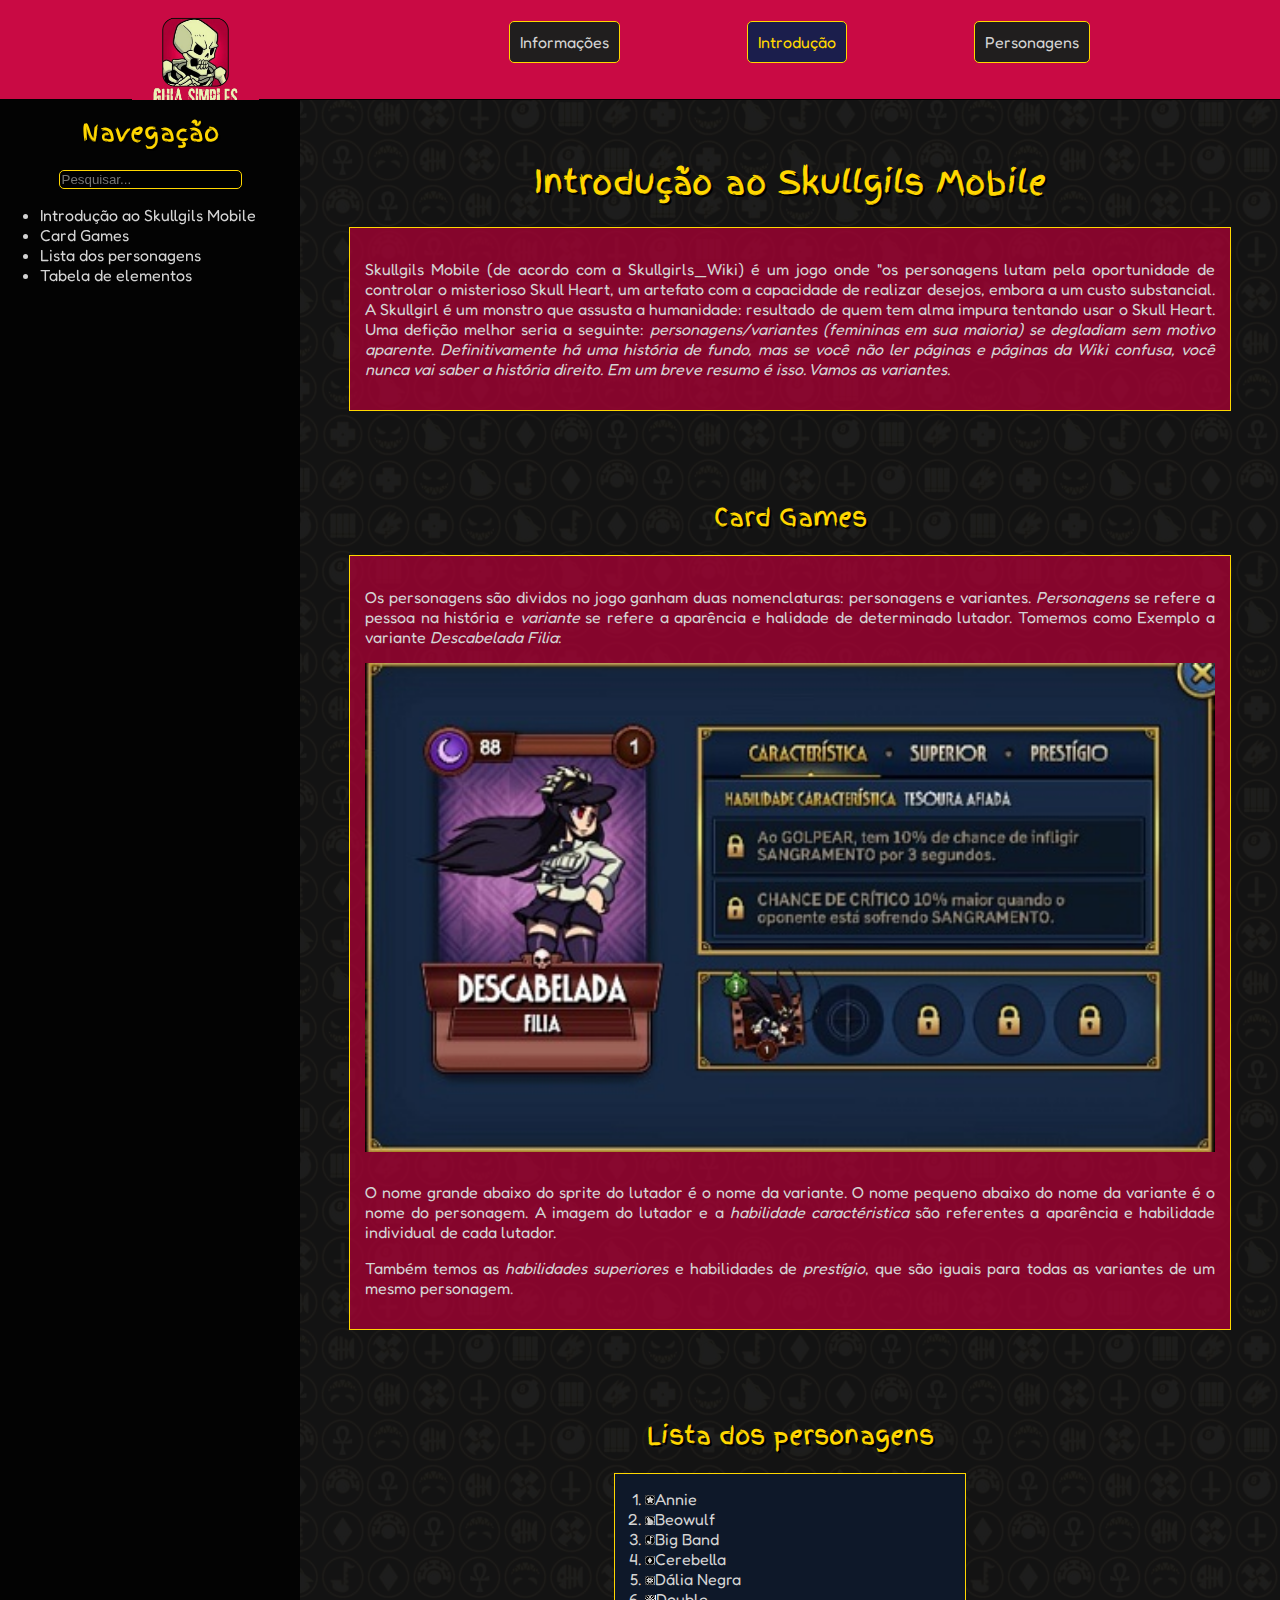
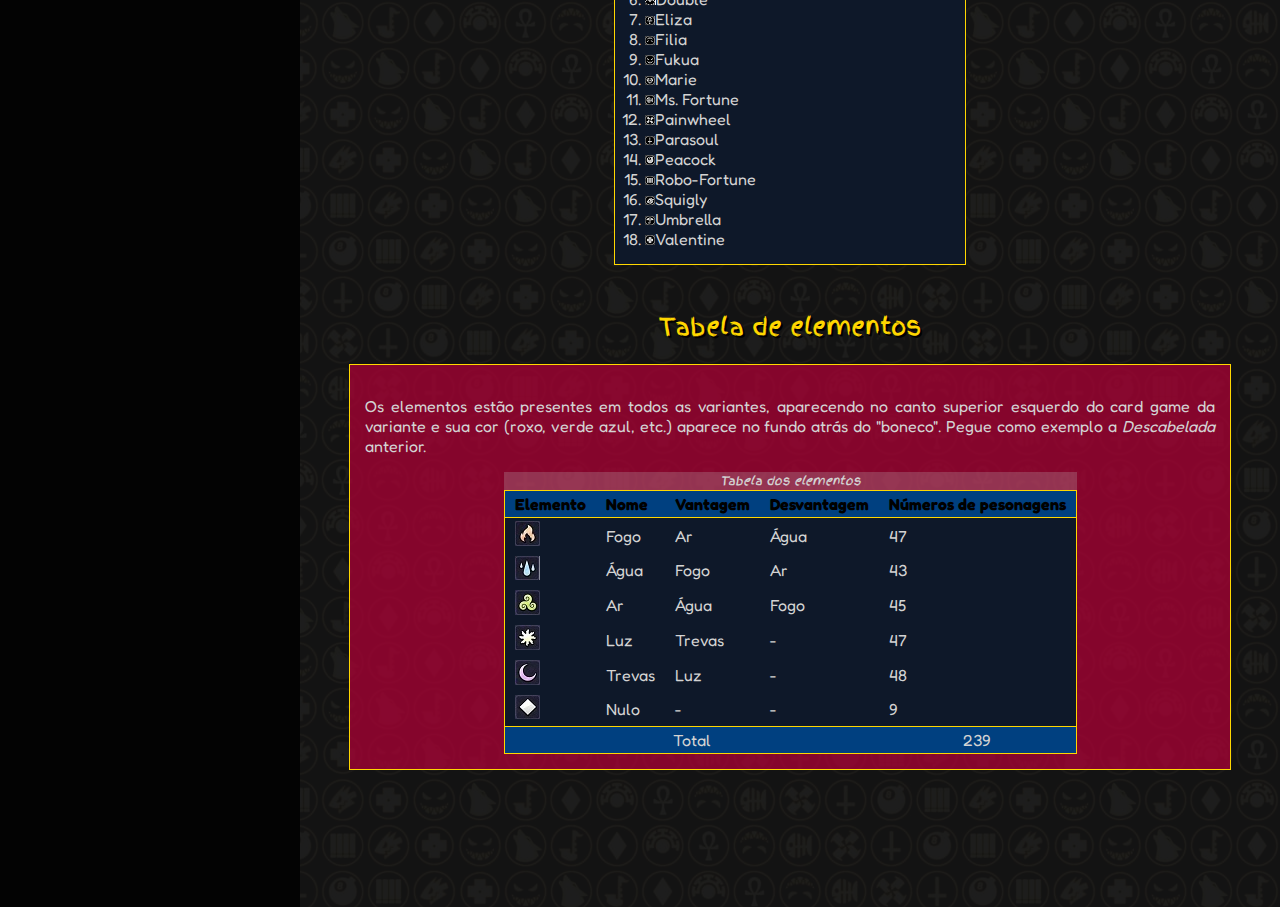
<file: index.html>
<!DOCTYPE html>

<html>

<head>
	<meta charset="UTF-8">
	<meta name="viewport" content="width=device-width">
	<title>Guia Simples: Skullgirls</title>
	<link rel="stylesheet" type="text/css" href="estilos-intro.css">
	<link rel="stylesheet" type="text/css" href="main.css">
	<link rel="icon" href="imgs/logotipo.png" type="image/png">

	<link rel="preconnect" href="https://fonts.googleapis.com">
	<link rel="preconnect" href="https://fonts.gstatic.com" crossorigin>
	<link href="https://fonts.googleapis.com/css2?family=Finger+Paint&family=Fredoka:wght@300..700&display=swap"
		rel="stylesheet">

<body>
	<main>

		<header>
			<img src="imgs/logotipo.png" id="icone_canto">
			<!--<h1 id="cabecalho">Guia Simplificado: Skullgils</h1>-->
			<ul>
				<li><a href="informacoes.html">Informações</a></li>
				<li>Introdução</li>
				<li><a href="personagens.html">Personagens</a></li>
			</ul>
		</header>

		<section>

			<h1 id="topo">Introdução ao Skullgils Mobile</h1>

			<article>
				<p>Skullgils Mobile (de acordo com a <a href="https://skullgirls.fandom.com/wiki/Skullgirls_Wiki">
						Skullgirls_Wiki</a>) é um jogo onde
					"os personagens lutam pela oportunidade de controlar o misterioso Skull Heart, um artefato com a
					capacidade de realizar desejos,
					embora a um custo substancial. A Skullgirl é um monstro que assusta a humanidade: resultado de quem
					tem
					alma impura tentando usar
					o Skull Heart. Uma defição melhor seria a seguinte: <em>personagens/variantes (femininas em sua
						maioria)
						se degladiam sem motivo aparente.
						Definitivamente há uma história de fundo, mas se você não ler páginas e páginas da Wiki confusa,
						você nunca vai saber a história
						direito. Em um breve resumo é isso. Vamos as variantes.</em></p>
			</article>

			<h2 id="card">Card Games</h2>

			<article>
				<p>Os personagens são dividos no jogo ganham duas nomenclaturas: personagens e variantes.
					<em>Personagens</em> se refere a pessoa na história e <em>variante</em> se refere a aparência
					e halidade de determinado lutador. Tomemos como Exemplo a variante <em>Descabelada Filia</em>:
				</p>

				<img src="imgs/descabelada.jpg" id="card-games">

				<p>O nome grande abaixo do sprite do lutador é o nome da variante. O nome pequeno abaixo do nome da
					variante
					é o nome do personagem. A imagem do lutador e a <em>habilidade caractéristica</em> são referentes a
					aparência e habilidade individual
					de cada lutador.</p>
				<p>Também temos as <em>habilidades superiores</em> e habilidades de <em>prestígio</em>, que são iguais
					para todas as variantes de um
					mesmo personagem.</p>
			</article>

			<h2 id="personagens">Lista dos personagens</h2>

				<ol>
					<li><img src="imgs/annie.png">Annie</a></li>
					<li><img src="imgs/beowulf.png">Beowulf</li>
					<li><img src="imgs/big.png">Big Band</li>
					<li><img src="imgs/cerebella.png">Cerebella</li>
					<li><img src="imgs/dalia.png">Dália Negra</li>
					<li><img src="imgs/double.png">Double</li>
					<li><img src="imgs/eliza.png">Eliza</li>
					<li><img src="imgs/filia.png">Filia</li>
					<li><img src="imgs/fukua.png">Fukua</li>
					<li><img src="imgs/marie.png">Marie</li>
					<li><img src="imgs/ms-fortune.png">Ms. Fortune</li>
					<li><img src="imgs/painwheel.png">Painwheel</li>
					<li><img src="imgs/parasoul.png">Parasoul</li>
					<li><img src="imgs/peacock.png">Peacock</li>
					<li><img src="imgs/robo-fortune.png">Robo-Fortune</li>
					<li><img src="imgs/squigly.png">Squigly</li>
					<li><img src="imgs/umbrella.png">Umbrella</li>
					<li><img src="imgs/valentine.png">Valentine</li>
				</ol>

			<h2 id="elementos">Tabela de elementos</h2>

			<article>
				<p>Os elementos estão presentes em todos as variantes, aparecendo no canto superior
					esquerdo do card game da variante e sua cor (roxo, verde azul, etc.) aparece no fundo
					atrás do "boneco". Pegue como exemplo a <em>Descabelada</em> anterior.</p>


				<table>
					<caption><em>Tabela dos elementos</em></caption>
					<thead>
						<tr>
							<th>Elemento</th>
							<th>Nome</th>
							<th>Vantagem</th>
							<th>Desvantagem</th>
							<th>Números de pesonagens</th>
						</tr>
					</thead>
					<tbody>
						<tr>
							<td><img src="imgs/fogo.jpg"></td>
							<td>Fogo</td>
							<td>Ar</td>
							<td>Água</td>
							<td>47</td>
						</tr>
						<tr>
							<td><img src="imgs/agua.jpg"></td>
							<td>Água</td>
							<td>Fogo</td>
							<td>Ar</td>
							<td>43</td>
						</tr>
						<tr>
							<td><img src="imgs/ar.jpg"></td>
							<td>Ar</td>
							<td>Água</td>
							<td>Fogo</td>
							<td>45</td>
						</tr>
						<tr>
							<td><img src="imgs/luz.jpg"></td>
							<td>Luz</td>
							<td>Trevas</td>
							<td>-</td>
							<td>47</td>
						</tr>
						<tr>
							<td><img src="imgs/trevas.jpg"></td>
							<td>Trevas</td>
							<td>Luz</td>
							<td>-</td>
							<td>48</td>
						</tr>
						<tr>
							<td><img src="imgs/nulo.jpg"></td>
							<td>Nulo</td>
							<td>-</td>
							<td>-</td>
							<td>9</td>
						</tr>
					</tbody>
					<tfoot>
						<tr>
							<td colspan="4">Total</td>
							<td>239</td>
						</tr>
					</tfoot>
				</table>
			</article>
		</section>

		<nav>
			<div>
				<h2>Navegação</h2>

				<input type="text" placeholder="Pesquisar..." id="pesquisar" onkeyup="search()" name="pesquisar">

				<ul>
					<li class="para_lateral"><a href="#topo">Introdução ao Skullgils Mobile</a></li>
					<li class="para_lateral"><a href="#card">Card Games</a></li>
					<li class="para_lateral"><a href="#personagens">Lista dos personagens</a></li>
					<li class="para_lateral"><a href="#elementos">Tabela de elementos</a></li>
				</ul>
			</div>
		</nav>

		<script src="js/navegacao.js"></script>

	</main>

</body>

</html>
</file>
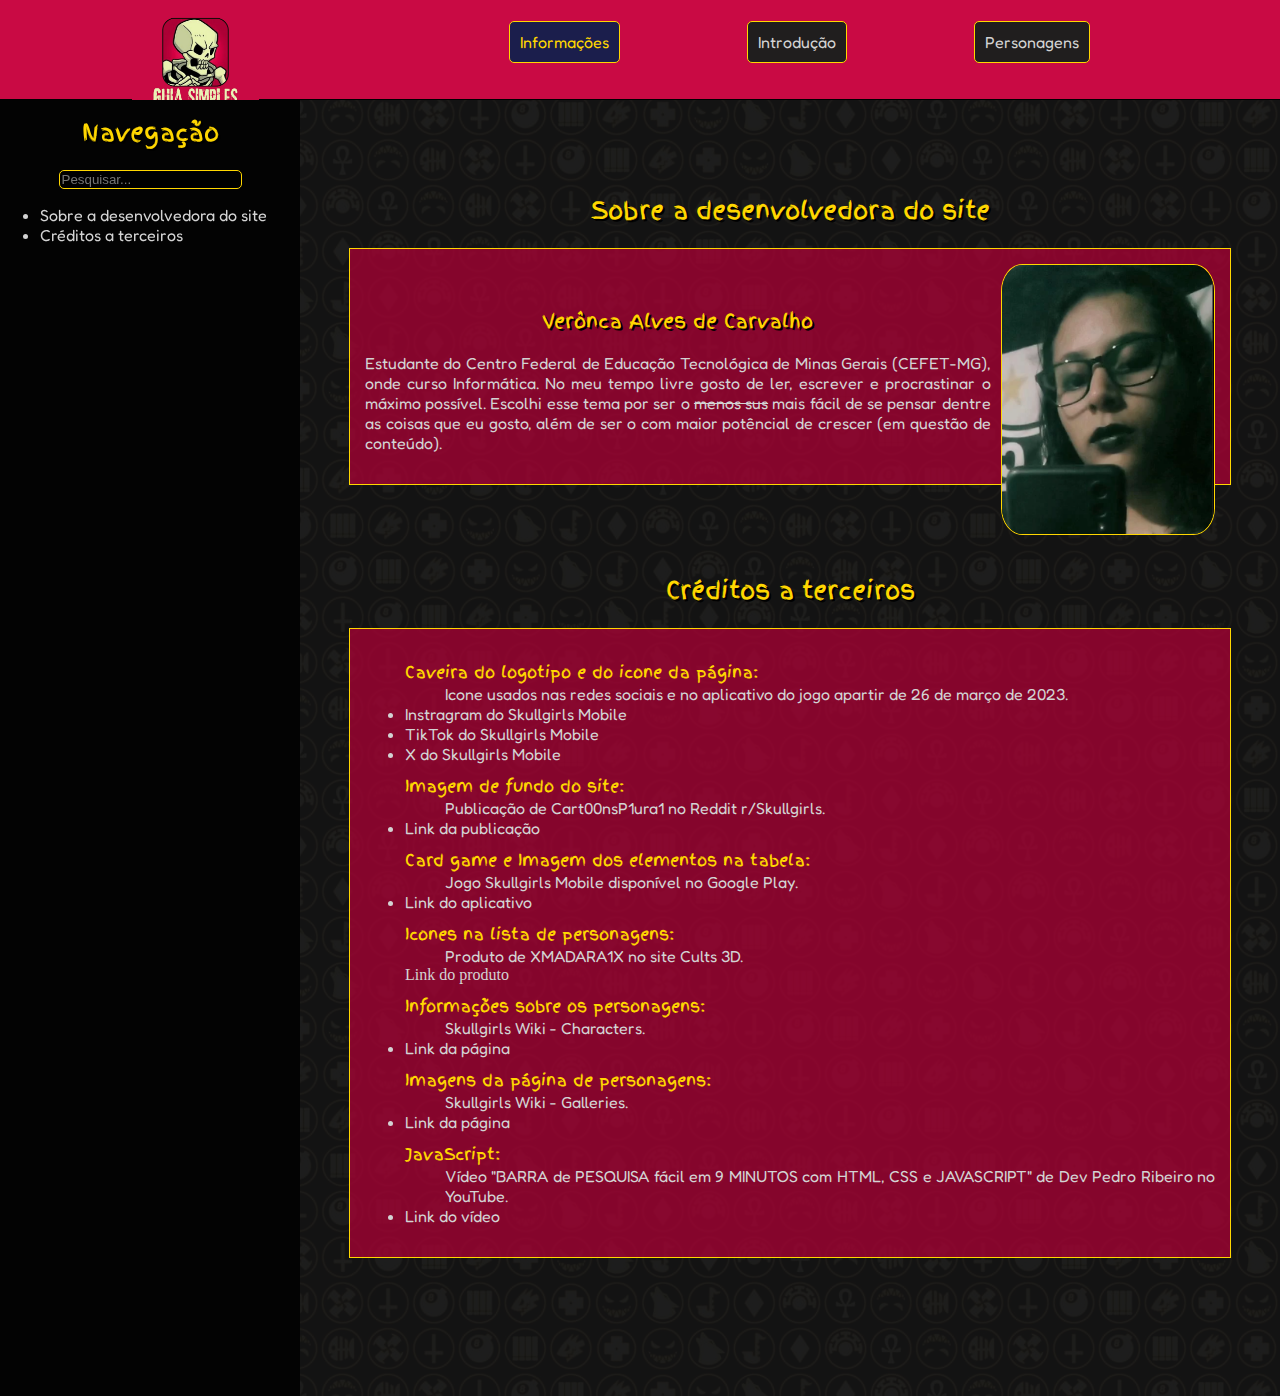
<file: informacoes.html>
<!DOCTYPE html>

<html>

<head>
	<meta charset="UTF-8">
	<meta name="viewport" content="width=device-width">
	<title>Guia Simples: Skullgirls</title>
	<link rel="stylesheet" type="text/css" href="estilos-info.css">
	<link rel="stylesheet" type="text/css" href="main.css">
	<link rel="icon" href="imgs/logotipo.png" type="image/png">

	<link rel="preconnect" href="https://fonts.googleapis.com">
	<link rel="preconnect" href="https://fonts.gstatic.com" crossorigin>
	<link href="https://fonts.googleapis.com/css2?family=Finger+Paint&family=Fredoka:wght@300..700&display=swap"
		rel="stylesheet">
</head>

<body>
	<main>

		<header>
			<img src="imgs/logotipo.png" id="icone_canto">
			<ul>
				<li>Informações</li>
				<li><a href="index.html">Introdução</a></li>
				<li><a href="personagens.html">Personagens</a></li>
			</ul>
		</header>

		<section>
			<h2 id="sobre">Sobre a desenvolvedora do site</h2>

			<article>

				<img src="imgs/my.png" id="my">

				<h3>Verônca Alves de Carvalho</h3>

				<p>Estudante do Centro Federal de Educação Tecnológica de Minas Gerais (CEFET-MG), onde curso
					Informática. No meu tempo livre gosto de ler, escrever e procrastinar o máximo possível. Escolhi
					esse tema por ser o <del>menos sus</del> mais fácil de se pensar dentre as coisas que eu gosto, além
					de ser o com maior potêncial de crescer (em questão de conteúdo).</p>


			</article>

			<h2 id="creditos">Créditos a terceiros</h2>

			<article>

				<dl>
					<ul>
						<dt>Caveira do logotipo e do icone da página:</dt>
						<dd>Icone usados nas redes sociais e no aplicativo do jogo apartir de 26 de março de 2023.</dd>

						<li><a href="https://www.instagram.com/skullgirlsmobile/">Instragram do Skullgirls Mobile</a>
						</li>
						<li><a href="https://www.tiktok.com/@skullgirlsofficial">TikTok do Skullgirls Mobile</a></li>
						<li><a href="https://x.com/sgmobile">X do Skullgirls Mobile</a></li>

						<dt>Imagem de fundo do site:</dt>
						<dd>Publicação de Cart00nsP1ura1 no Reddit r/Skullgirls.</dd>

						<li><a
								href="https://www.reddit.com/r/Skullgirls/comments/6ejcs4/i_made_triply_wallpapers_with_the_character/">Link
								da publicação</a>
						</li>

						<dt>Card game e Imagem dos elementos na tabela:</dt>
						<dd>Jogo Skullgirls Mobile disponível no Google Play.</dd>

						<li>
							<a
								href="https://play.google.com/store/apps/details?id=com.autumn.skullgirls&hl=pt_BR&pli=1">Link
								do
								aplicativo</a>
						</li>

						<dt>Icones na lista de personagens:</dt>
						<dd>Produto de XMADARA1X no site Cults 3D.</dd>
						<a
							href="https://cults3d.com/ru/3d-model/urasheniya/skullgirls-insignia-pines-logo-de-personaje">Link
							do produto</a>

						<dt>Informações sobre os personagens:</dt>
						<dd>Skullgirls Wiki - Characters.</dd>

						<li><a href="https://skullgirls.fandom.com/wiki/Category:Characters?from=M">Link da página</a>
						</li>

						<dt>Imagens da página de personagens:</dt>
						<dd>Skullgirls Wiki - Galleries.</dd>

						<li><a href="https://skullgirls.fandom.com/wiki/Category:Galleries">Link da página</a>
						</li>

						<dt>JavaScript:</dt>
						<dd>Vídeo "BARRA de PESQUISA fácil em 9 MINUTOS com HTML, CSS e JAVASCRIPT" de Dev Pedro Ribeiro
							no
							YouTube.</dd>
						<li><a href="https://www.youtube.com/watch?v=mq3pz55Q5wM">Link do vídeo</a>
						</li>

					</ul>
				</dl>

			</article>

		</section>

		<nav>
			<div>
				<h2>Navegação</h2>

				<input type="text" placeholder="Pesquisar..." id="pesquisar" onkeyup="search()" name="pesquisar">

				<ul>
					<li class="para_lateral"><a href="#sobre">Sobre a desenvolvedora do site</a></li>
					<li class="para_lateral"><a href="#creditos">Créditos a terceiros</a></li>
				</ul>
			</div>
		</nav>

		<script src="js/navegacao.js"></script>

	</main>

</body>

</html>
</file>
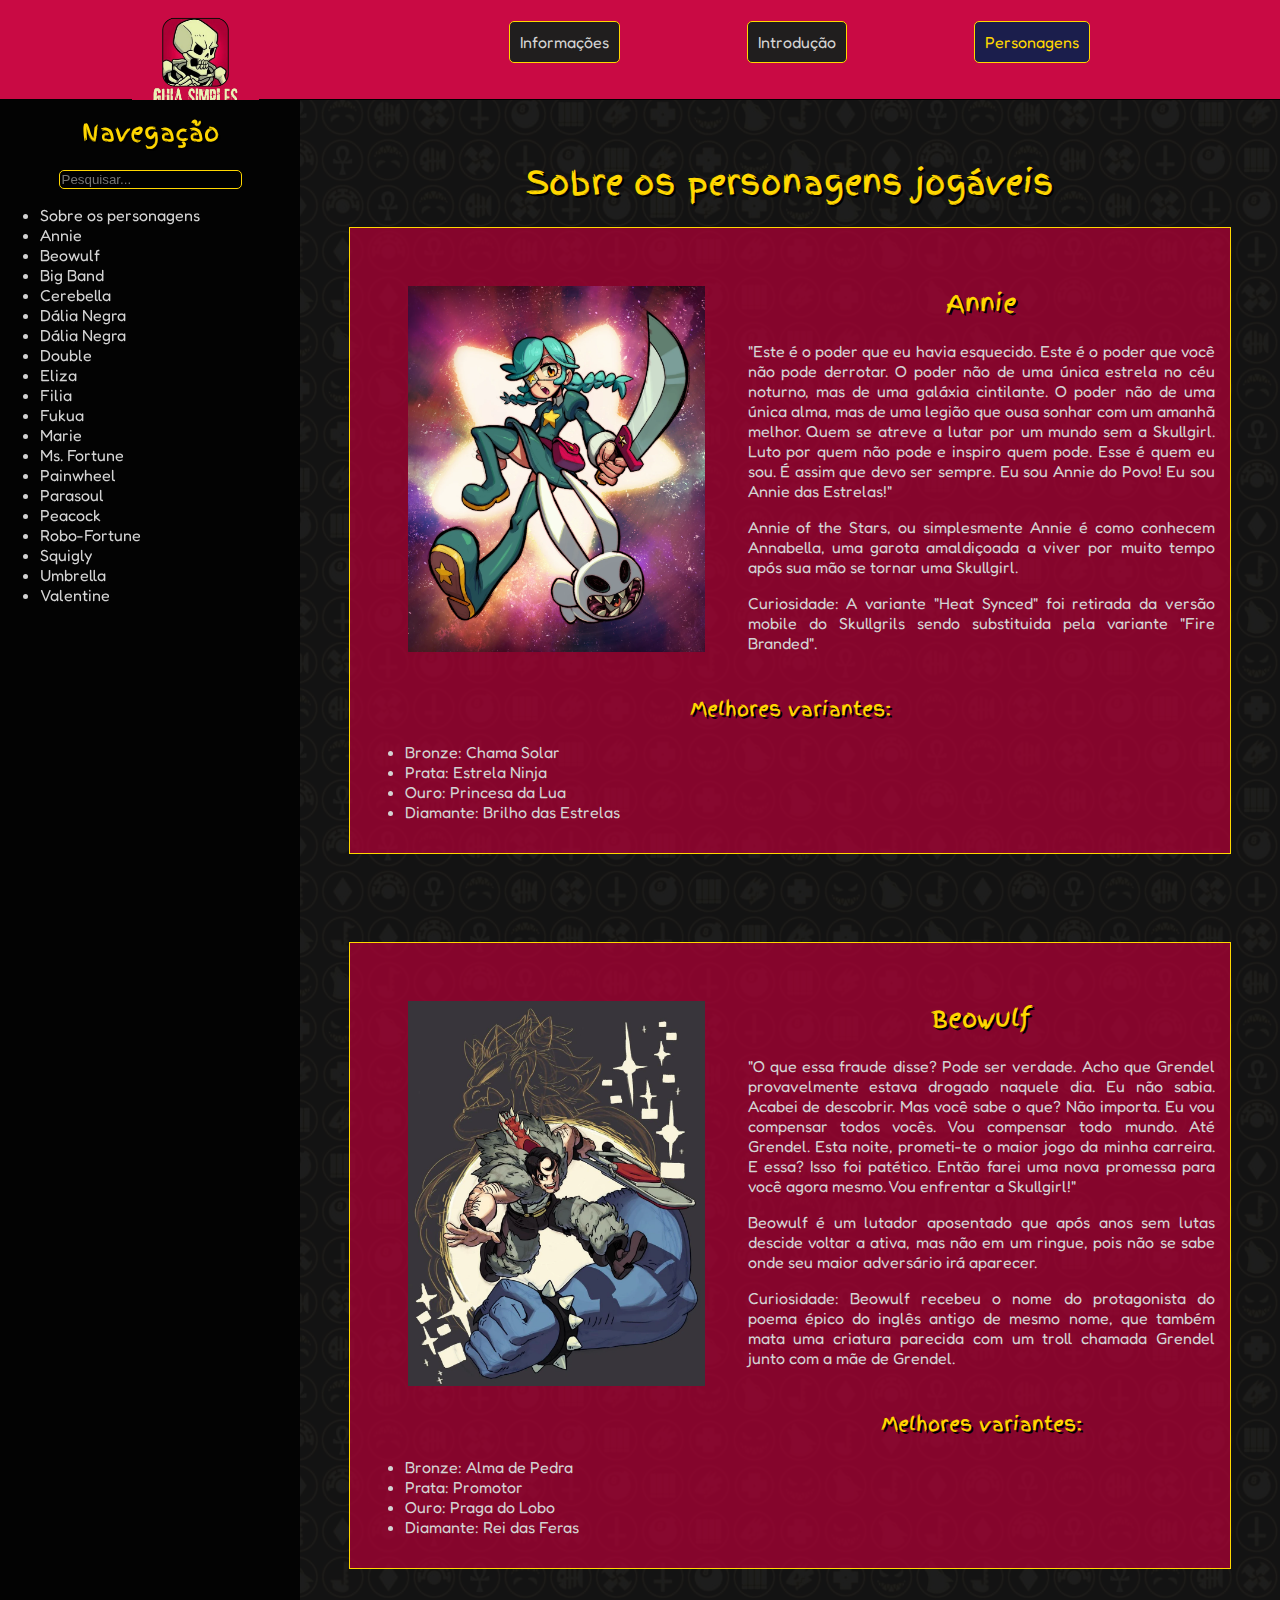
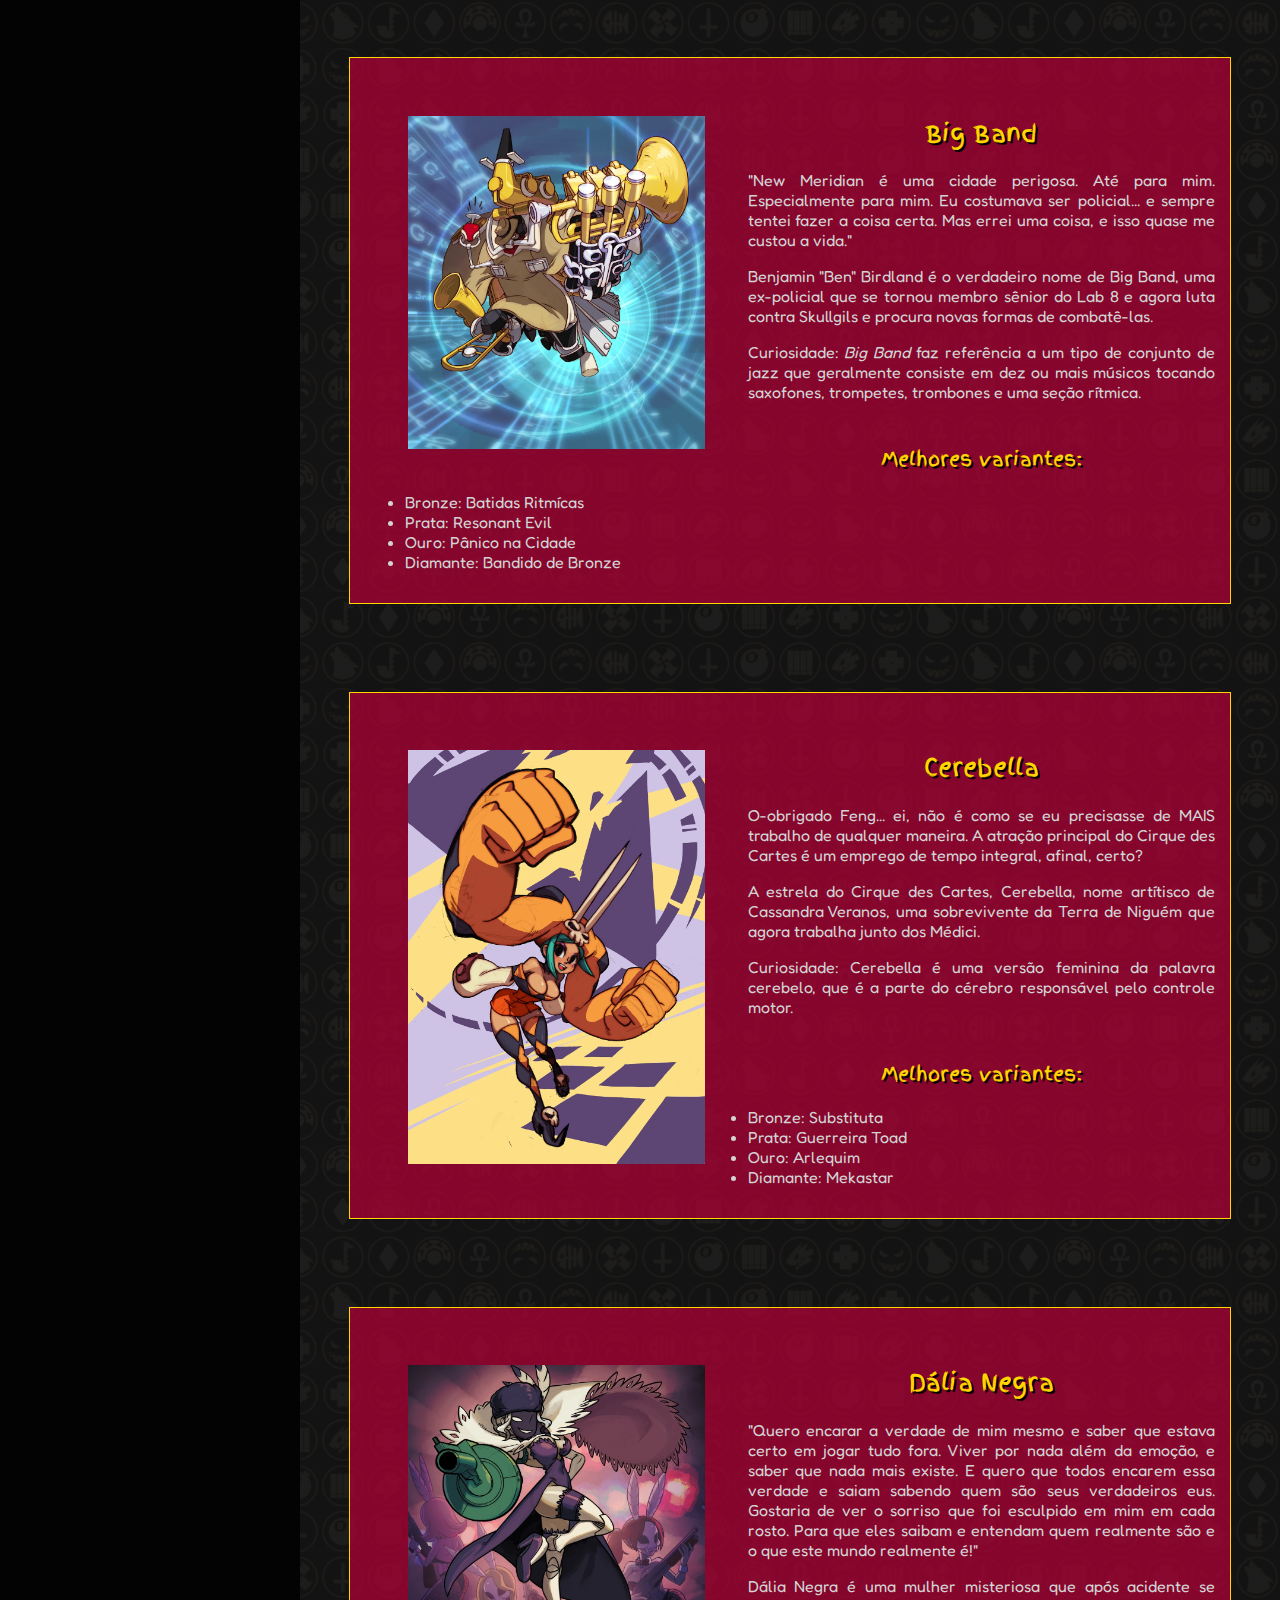
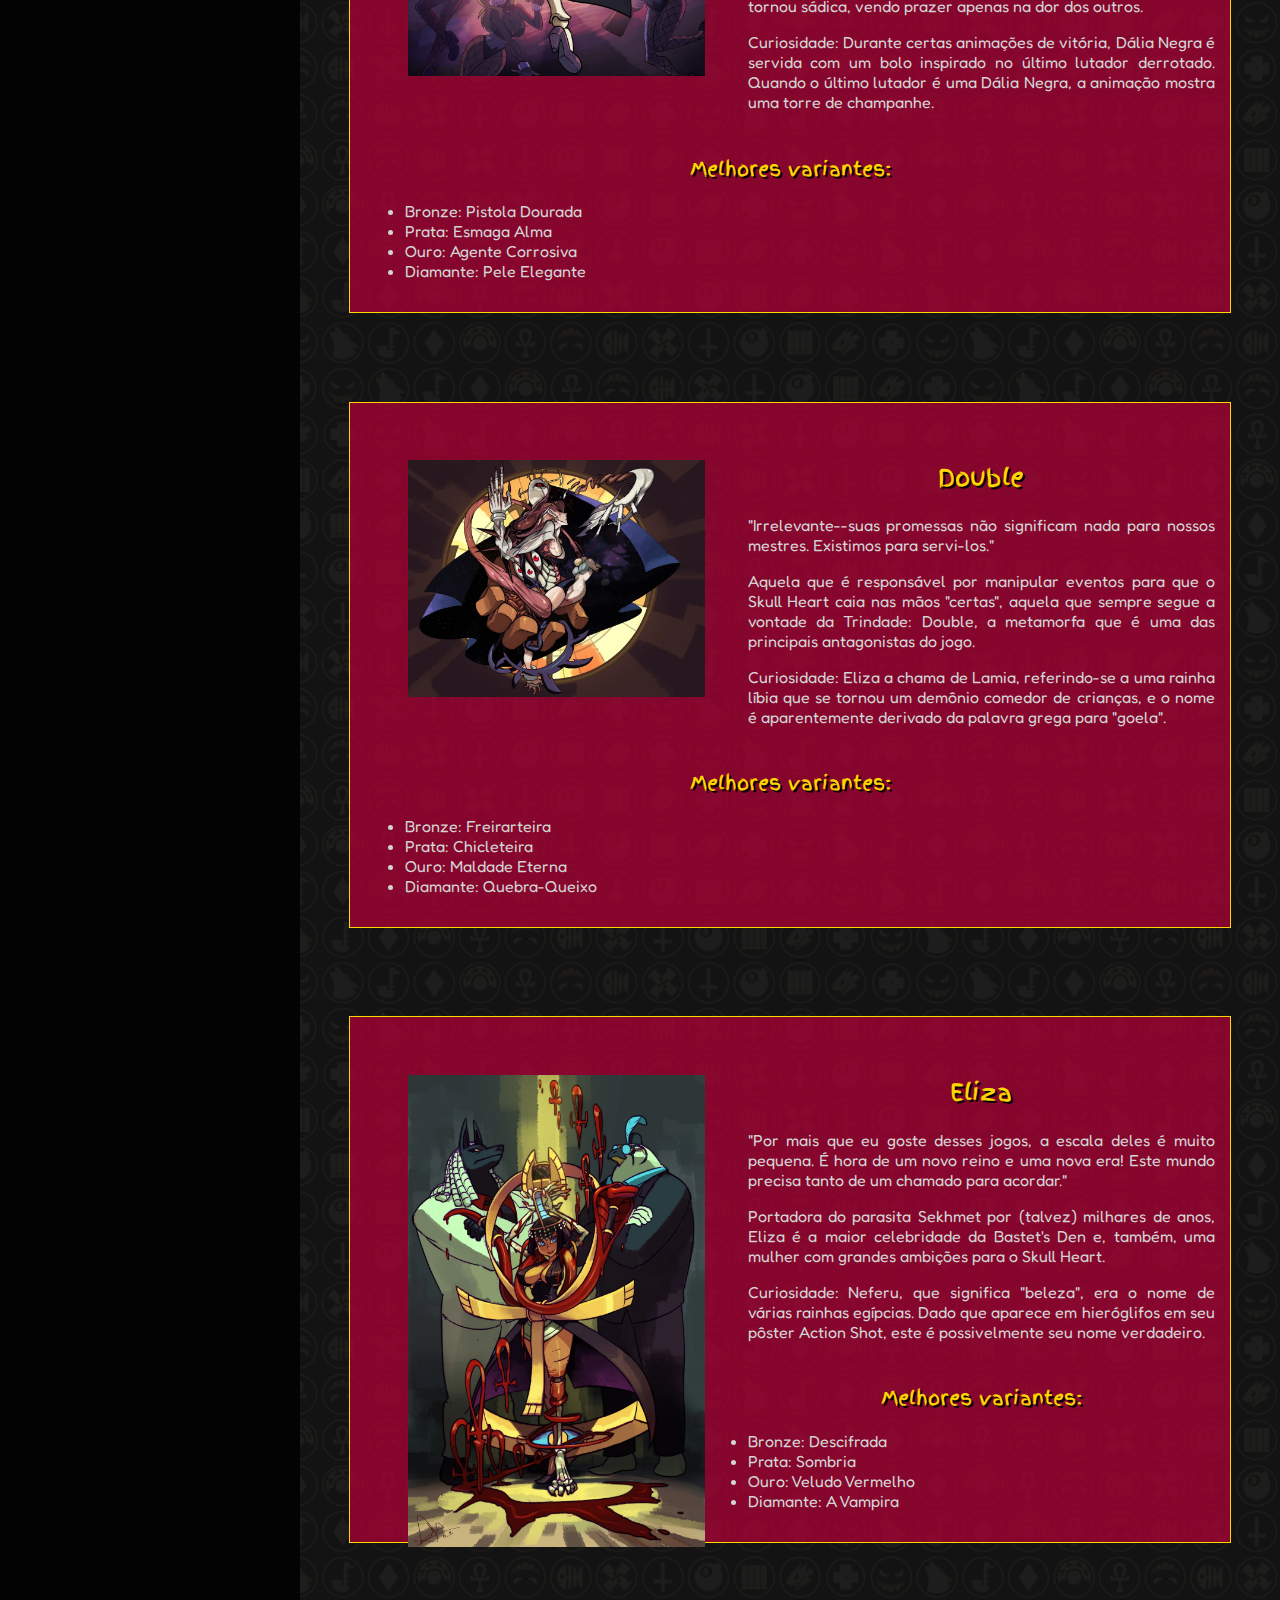
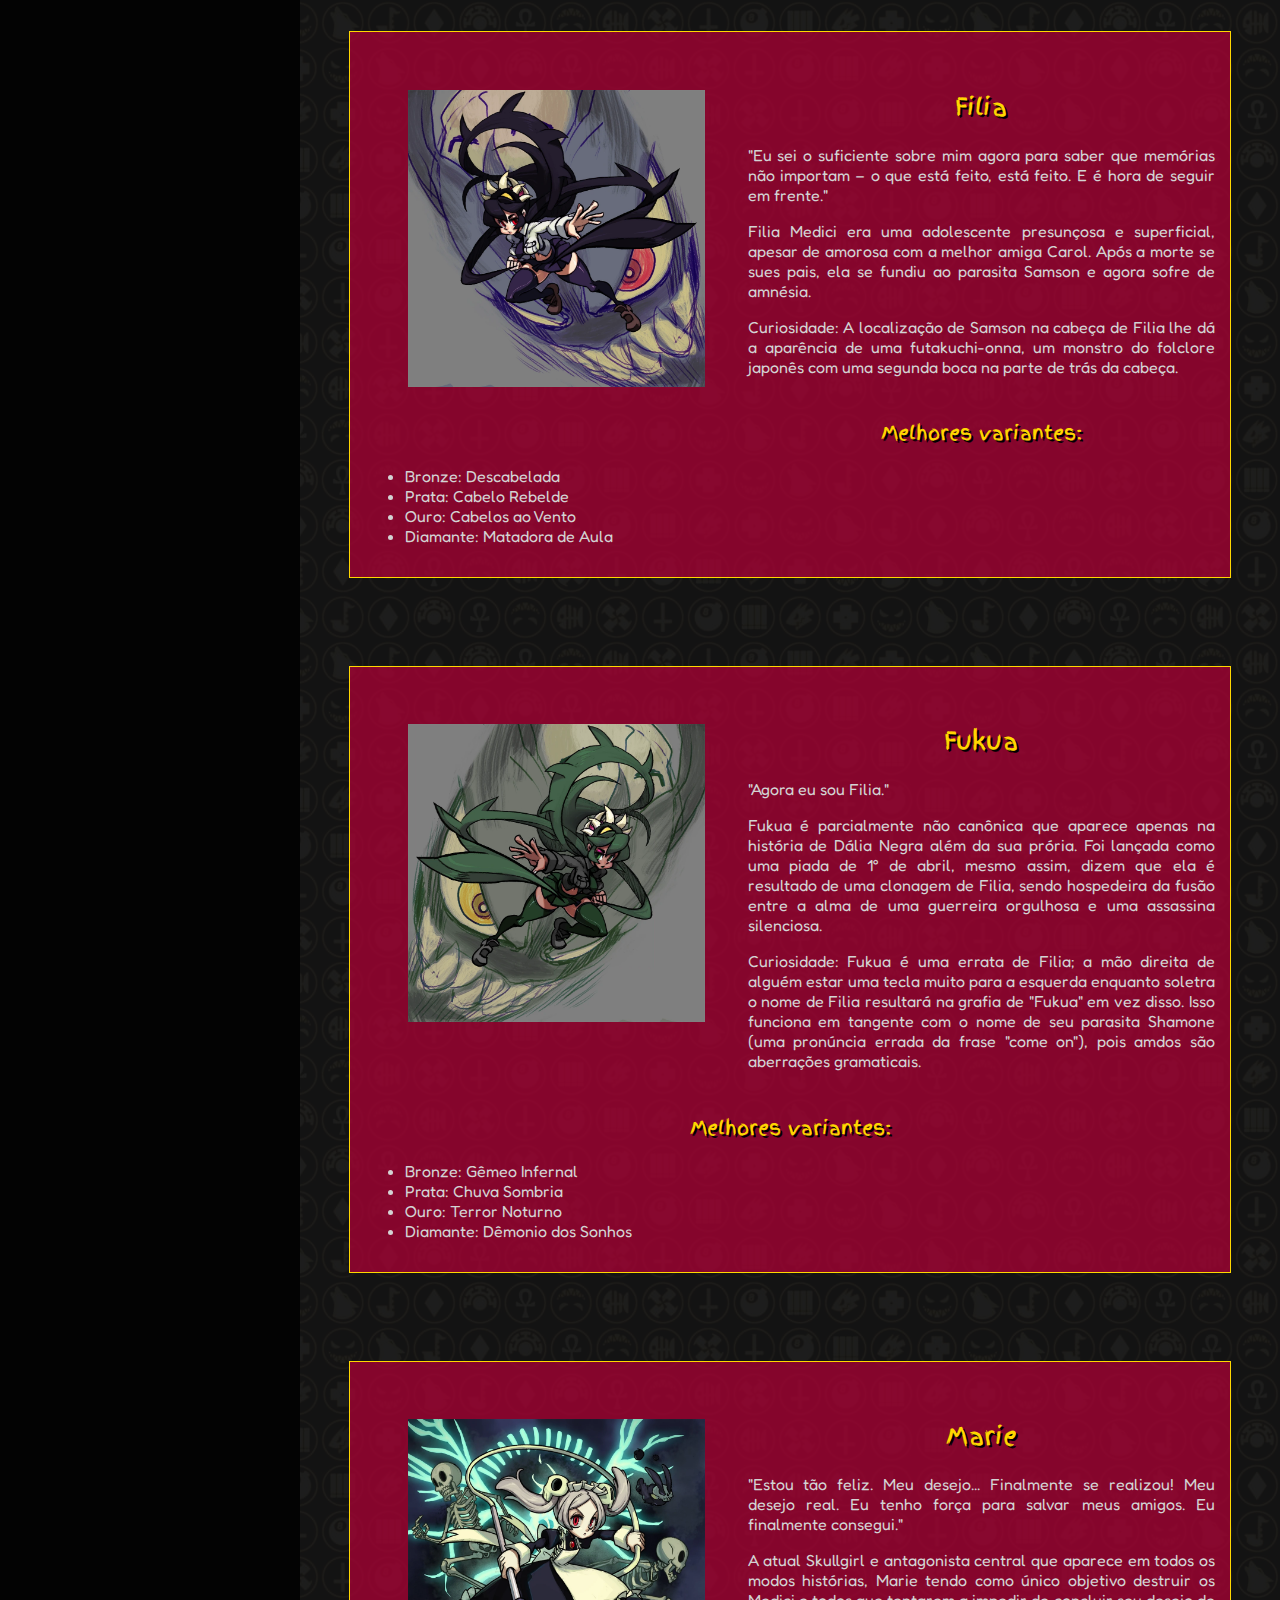
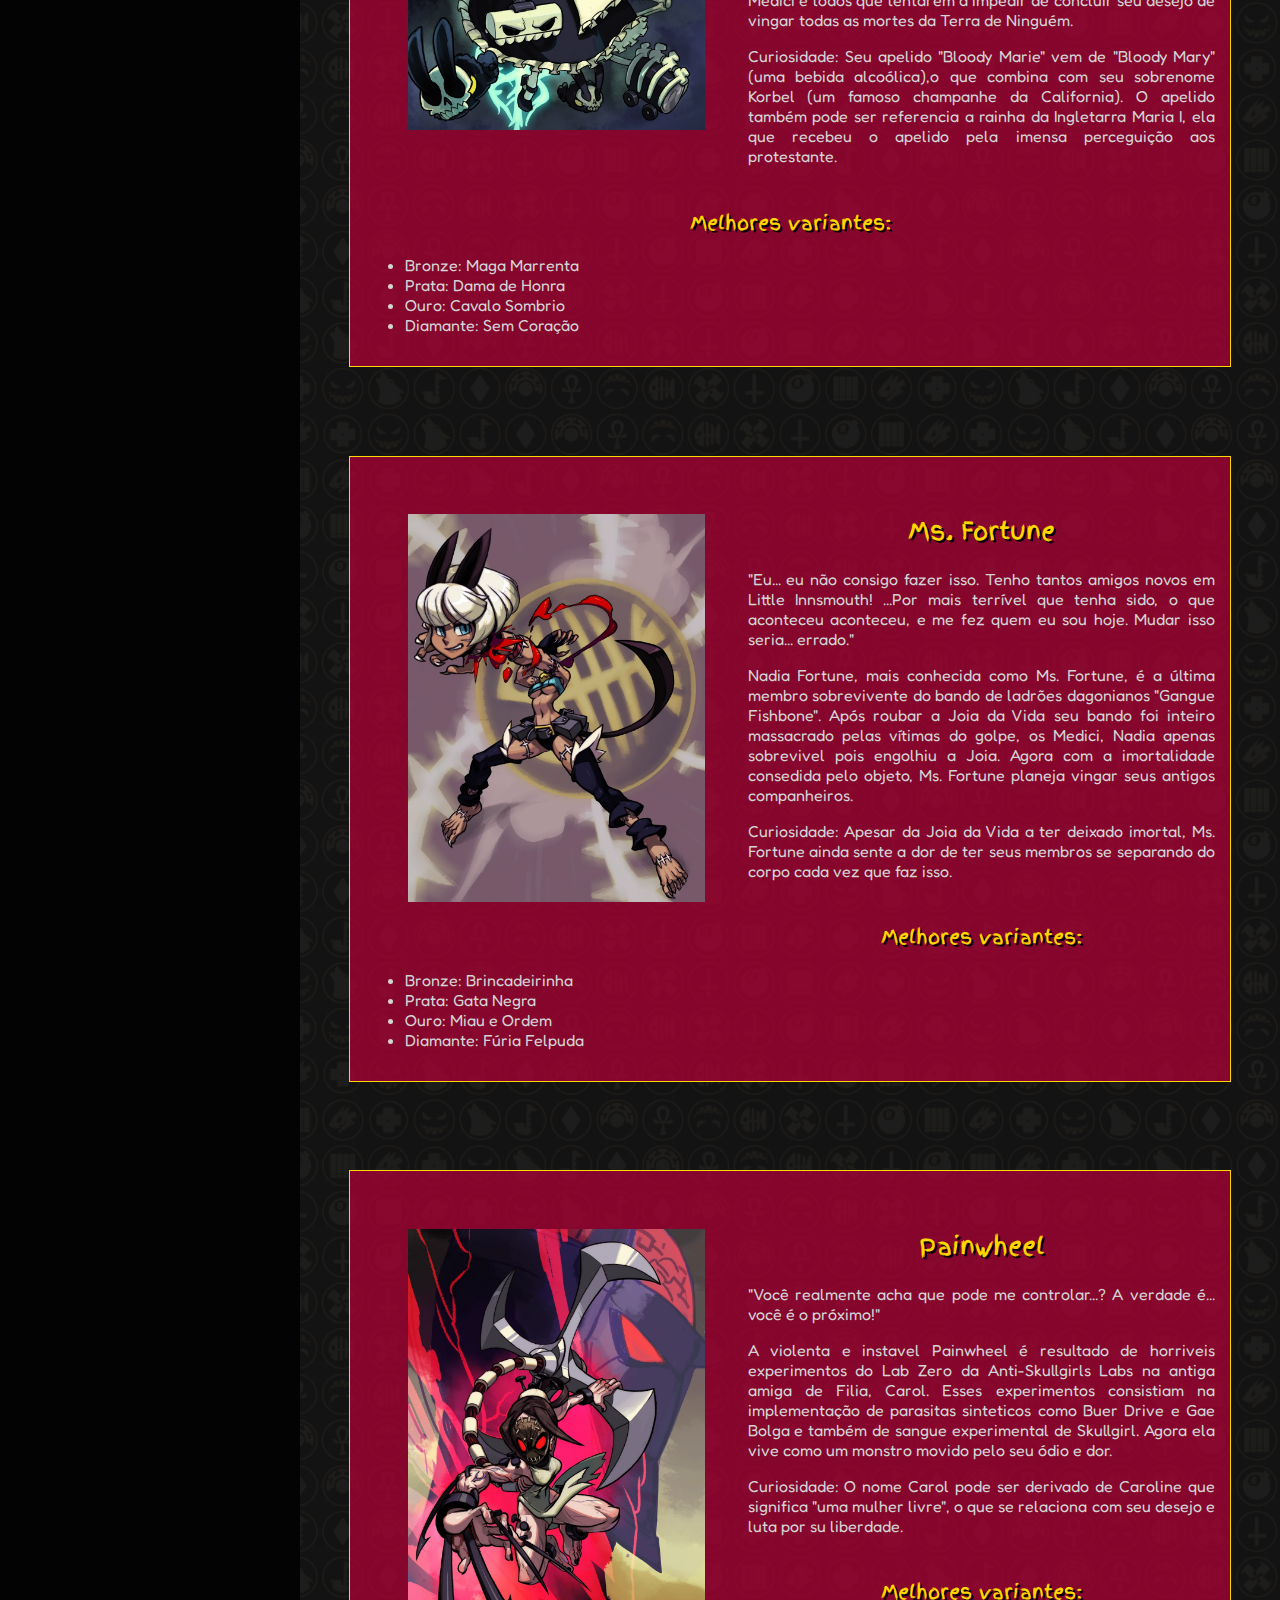
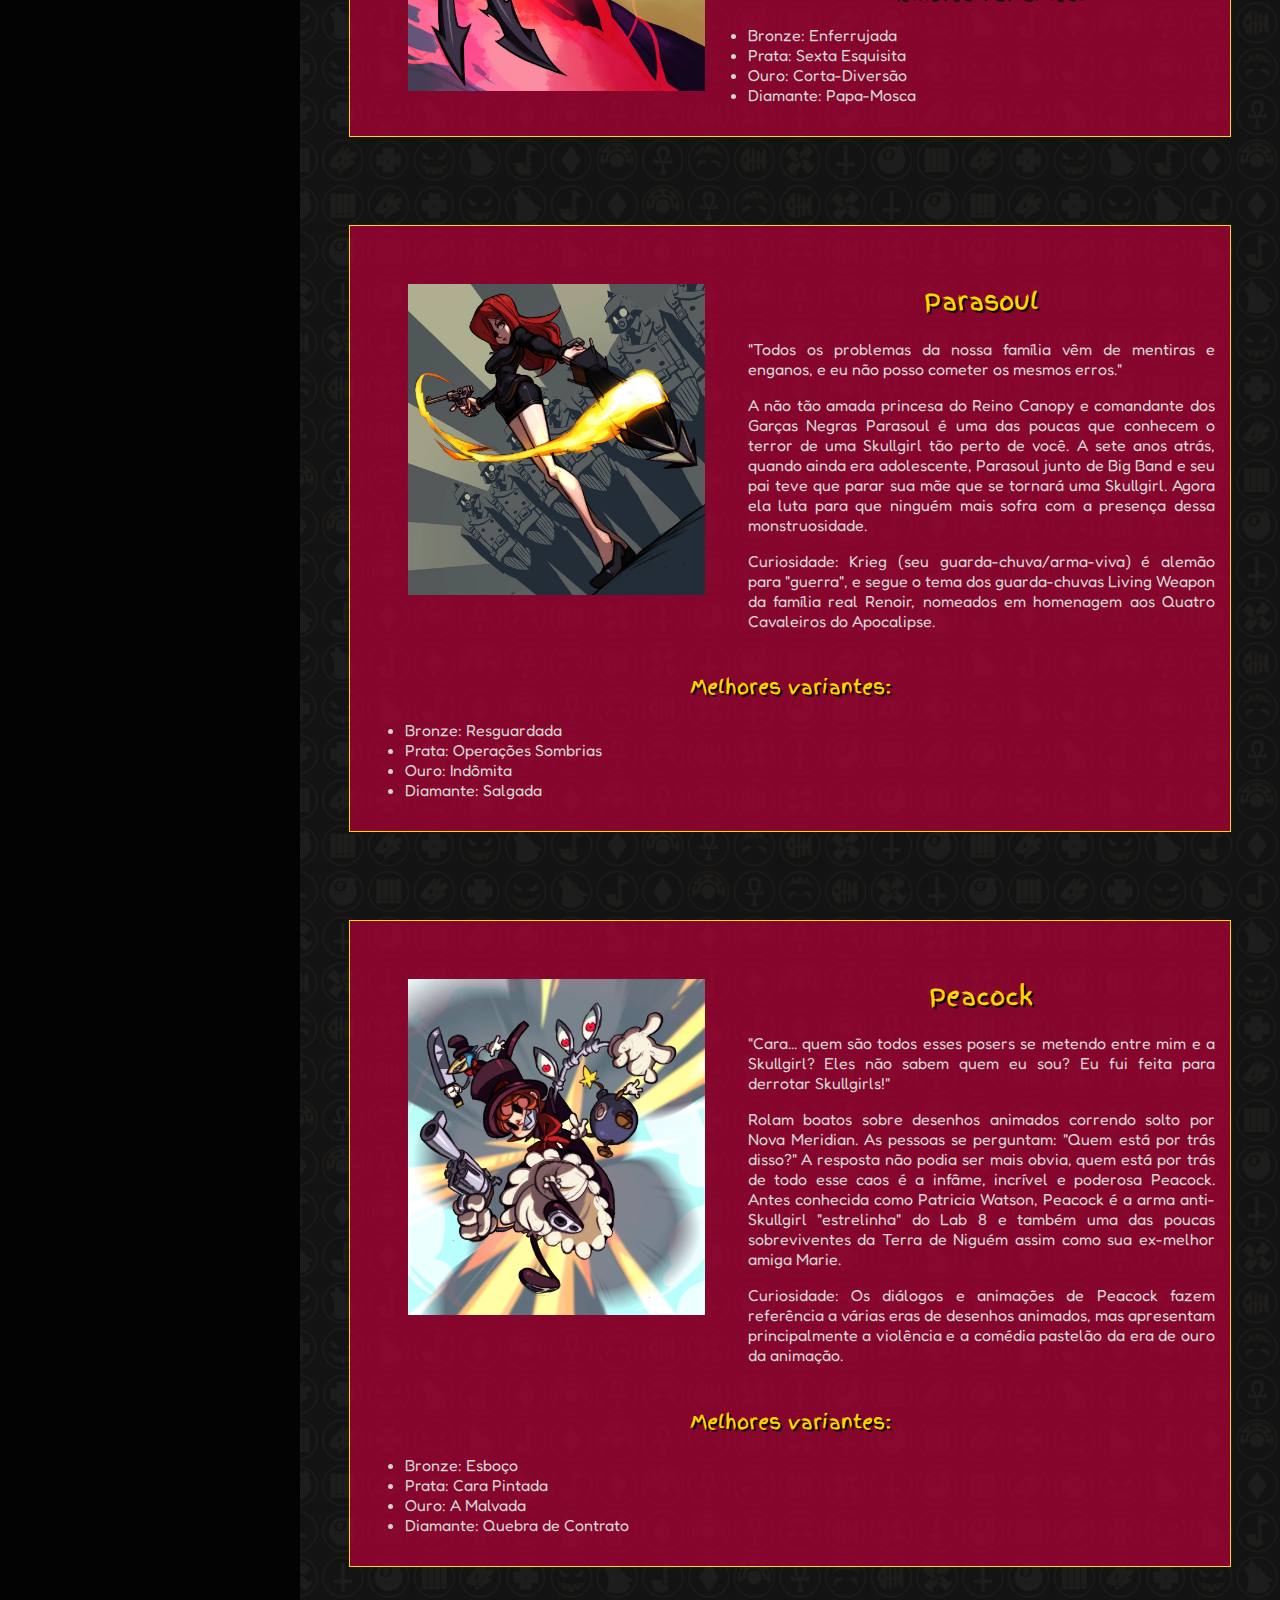
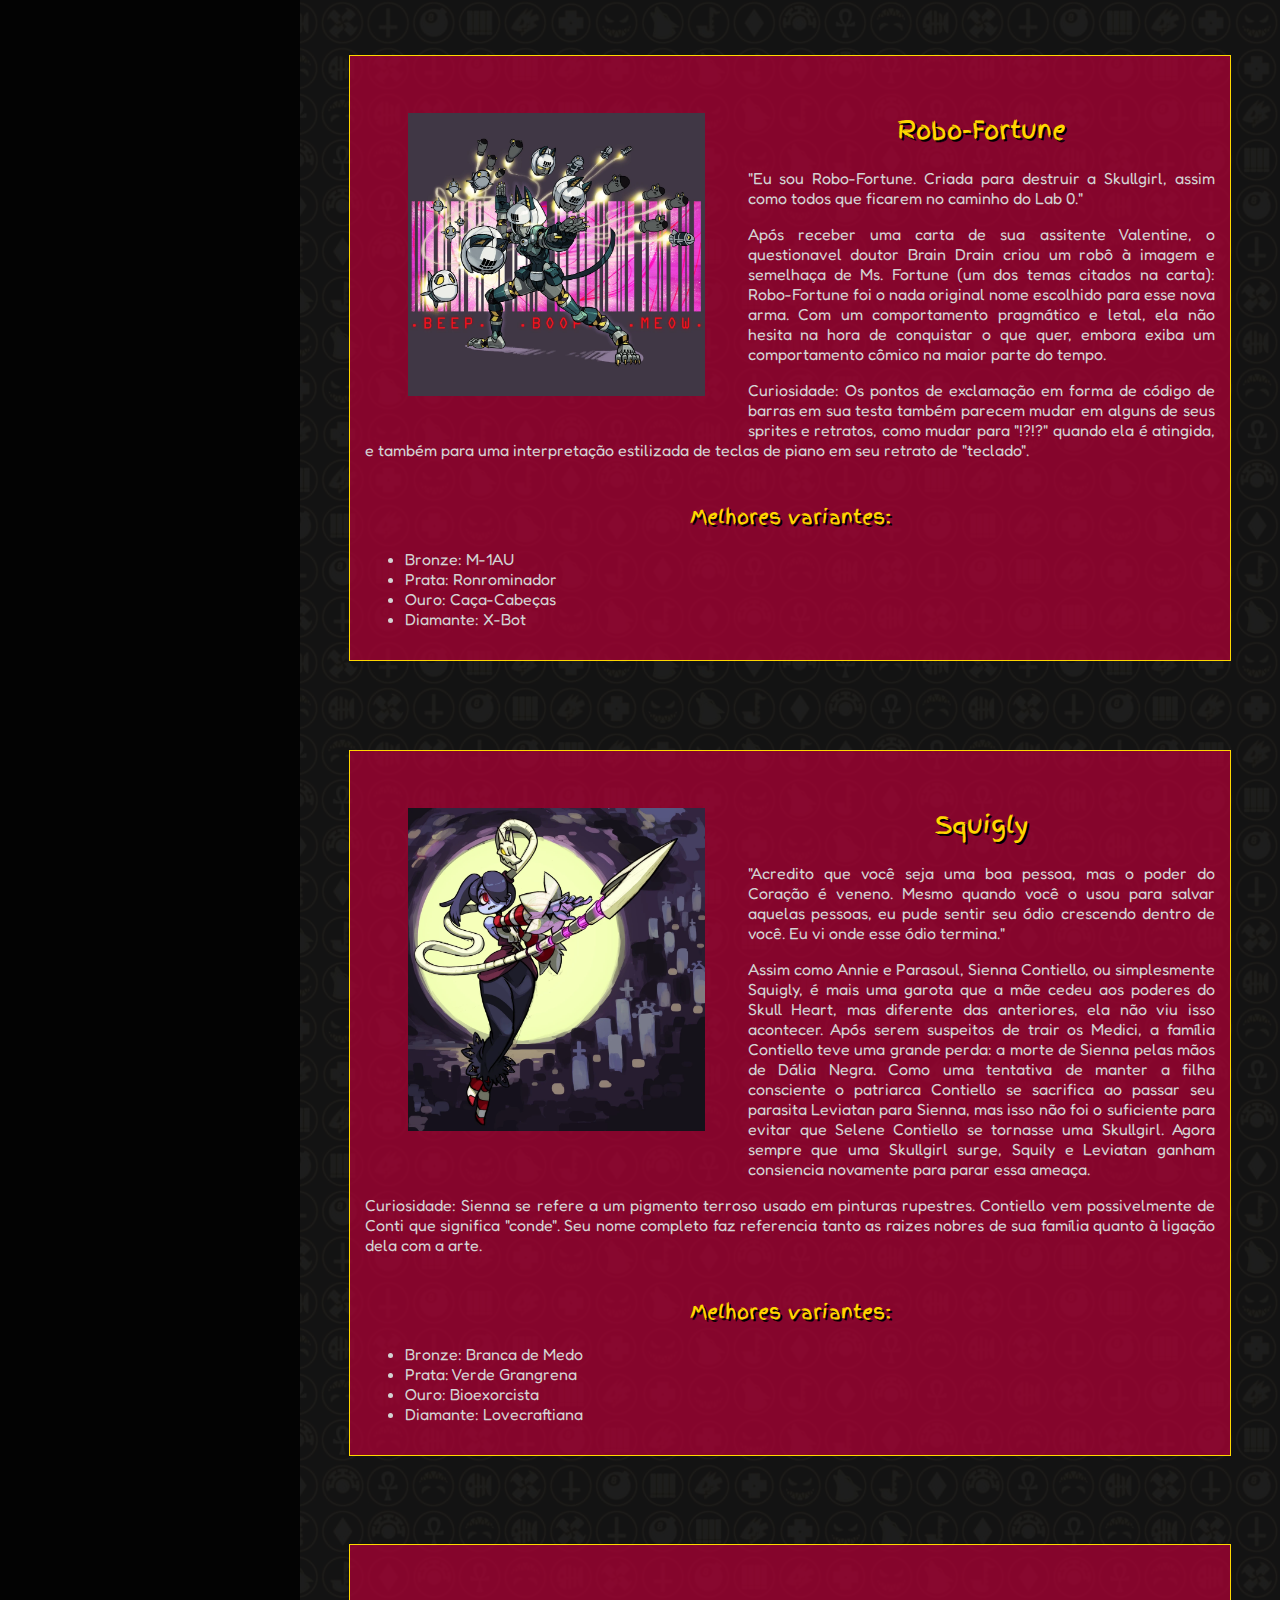
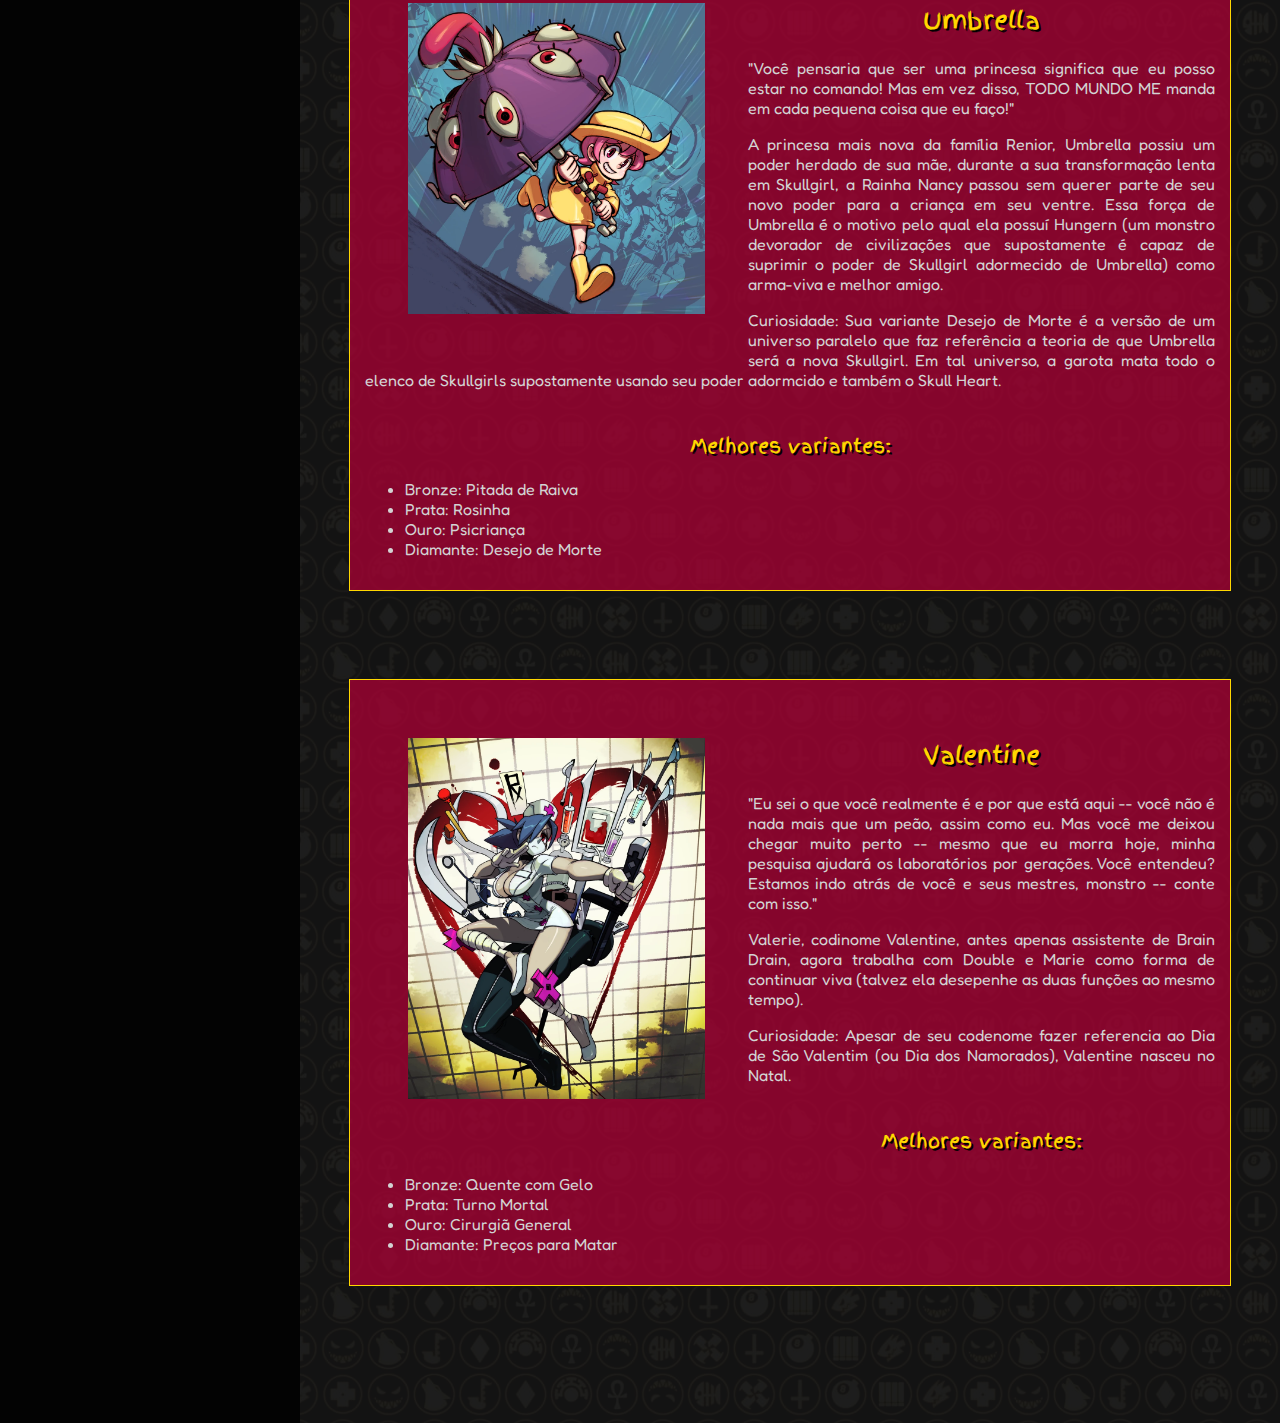
<file: personagens.html>
<!DOCTYPE html>

<html>

<head>
	<meta charset="UTF-8">
	<meta name="viewport" content="width=device-width">
	<title>Guia Simples: Skullgirls</title>
	<link rel="stylesheet" type="text/css" href="estilos-personagens.css">
	<link rel="stylesheet" type="text/css" href="main.css">
	<link rel="icon" href="imgs/logotipo.png" type="image/png">

	<link rel="preconnect" href="https://fonts.googleapis.com">
	<link rel="preconnect" href="https://fonts.gstatic.com" crossorigin>
	<link href="https://fonts.googleapis.com/css2?family=Finger+Paint&family=Fredoka:wght@300..700&display=swap"
		rel="stylesheet">
</head>

<body>
	<main>

		<header>
			<img src="imgs/logotipo.png" id="icone_canto">
			<ul>
				<li><a href="informacoes.html">Informações</a></li>
				<li><a href="index.html">Introdução</a></li>
				<li>Personagens</li>
			</ul>
		</header>

		<section>
			<h1 id="topo">Sobre os personagens jogáveis</h1>

			<article>
				<img class="imagens_personagens"
					src="imgs/art-annie.png">

				<h2 id="annie">Annie</h2>
				<p>"Este é o poder que eu havia esquecido. Este é o poder que você não pode derrotar.
					O poder não de uma única estrela no céu noturno, mas de uma galáxia cintilante. O poder
					não de uma única alma, mas de uma legião que ousa sonhar com um amanhã melhor. Quem se
					atreve a lutar por um mundo sem a Skullgirl. Luto por quem não pode e inspiro quem pode.
					Esse é quem eu sou. É assim que devo ser sempre. Eu sou Annie do Povo! Eu sou Annie das
					Estrelas!"</p>
				<p>Annie of the Stars, ou simplesmente Annie é como conhecem Annabella, uma garota amaldiçoada
					a viver por muito tempo após sua mão se tornar uma Skullgirl.</p>
				<p>Curiosidade: A variante <a href="https://youtu.be/kKRvNB7hl-c?si=2pdo6s0B1gM1U_dH">"Heat Synced"</a>
					foi retirada da versão mobile do Skullgrils sendo substituida pela variante
					<a href="https://skullgirlsmobile.fandom.com/wiki/Fire_Branded">"Fire Branded"</a>.
				</p>

				<h3>Melhores variantes:</h3>

				<ul>
					<li>Bronze: <a href="https://skullgirlsmobile.fandom.com/wiki/Solar_Flair">Chama Solar</a></li>
					<li>Prata: <a href="https://skullgirlsmobile.fandom.com/wiki/Ninja_Star">Estrela Ninja</a></li>
					<li>Ouro: <a href="https://skullgirlsmobile.fandom.com/wiki/Moonstruck">Princesa da Lua</a></li>
					<li>Diamante: <a href="https://skullgirlsmobile.fandom.com/wiki/Star_Shine">Brilho das Estrelas</a>
					</li>
				</ul>
			</article>

			<article>
				<img class="imagens_personagens"
					src="imgs/art-beo.png">

				<h2 id="beo">Beowulf</h2>
				<p>"O que essa fraude disse? Pode ser verdade. Acho que Grendel provavelmente estava drogado
					naquele dia. Eu não sabia. Acabei de descobrir. Mas você sabe o que? Não importa. Eu vou
					compensar todos vocês. Vou compensar todo mundo. Até Grendel. Esta noite, prometi-te o maior
					jogo da minha carreira. E essa? Isso foi patético. Então farei uma nova promessa para você
					agora mesmo. Vou enfrentar a Skullgirl!"</p>
				<p>Beowulf é um lutador aposentado que após anos sem lutas descide voltar a ativa, mas não em
					um ringue, pois não se sabe onde seu maior adversário irá aparecer.</p>
				<p>Curiosidade: Beowulf recebeu o nome do protagonista do poema épico do inglês antigo de mesmo nome,
					que
					também mata uma criatura parecida com um troll chamada Grendel junto com a mãe de Grendel.</p>

				<h3>Melhores variantes:</h3>

				<ul>
					<li>Bronze: <a href="https://skullgirlsmobile.fandom.com/wiki/Cold_Stones">Alma de Pedra</a></li>
					<li>Prata: <a href="https://skullgirlsmobile.fandom.com/wiki/Hype_Man">Promotor</a></li>
					<li>Ouro: <a href="https://skullgirlsmobile.fandom.com/wiki/Wulfsbane">Praga do Lobo</a></li>
					<li>Diamante: <a href="https://skullgirlsmobile.fandom.com/wiki/Beast_King">Rei das Feras</a></li>
				</ul>
			</article>

			<article>
				<img class="imagens_personagens"
					src="imgs/art-big.png">

				<h2 id="big">Big Band</h2>
				<p>"New Meridian é uma cidade perigosa. Até para mim. Especialmente para mim. Eu costumava ser
					policial... e sempre tentei fazer a coisa certa. Mas errei uma coisa, e isso quase me custou a
					vida."</p>
				<p>Benjamin "Ben" Birdland é o verdadeiro nome de Big Band, uma ex-policial que se tornou membro sênior
					do Lab 8 e agora luta contra Skullgils e procura novas formas de combatê-las.</p>
				<p>Curiosidade: <em>Big Band</em> faz referência a um tipo de conjunto de jazz que geralmente consiste
					em dez ou mais músicos
					tocando saxofones, trompetes, trombones e uma seção rítmica.</p>

				<h3>Melhores variantes:</h3>

				<ul>
					<li>Bronze: <a href="https://skullgirlsmobile.fandom.com/wiki/Beat_Box">Batidas Ritmícas</a></li>
					<li>Prata: <a href="https://skullgirlsmobile.fandom.com/wiki/Resonant_Evil">Resonant Evil</a></li>
					<li>Ouro: <a href="https://skullgirlsmobile.fandom.com/wiki/Epic_Sax">Pânico na Cidade</a></li>
					<li>Diamante: <a href="https://skullgirlsmobile.fandom.com/wiki/Brass_Bandit">Bandido de Bronze</a>
					</li>
				</ul>
			</article>

			<article>
				<img class="imagens_personagens"
					src="imgs/art-bella.png">

				<h2 id="bella">Cerebella</h2>
				<p>O-obrigado Feng... ei, não é como se eu precisasse de MAIS trabalho de qualquer maneira. A
					atração principal do Cirque des Cartes é um emprego de tempo integral, afinal, certo?</p>
				<p>A estrela do Cirque des Cartes, Cerebella, nome artítisco de Cassandra Veranos, uma sobrevivente da
					Terra de
					Niguém que agora trabalha junto dos Médici.</p>
				<p>Curiosidade: Cerebella é uma versão feminina da palavra cerebelo, que é a parte do cérebro
					responsável pelo controle motor.</p>

				<h3>Melhores variantes:</h3>

				<ul>
					<li>Bronze: <a href="https://skullgirlsmobile.fandom.com/wiki/Understudy">Substituta</a></li>
					<li>Prata: <a href="https://skullgirlsmobile.fandom.com/wiki/Toad_Warrior">Guerreira Toad</a></li>
					<li>Ouro: <a href="https://skullgirlsmobile.fandom.com/wiki/Harlequin">Arlequim</a></li>
					<li>Diamante: <a href="https://skullgirlsmobile.fandom.com/wiki/Mekastar">Mekastar</a></li>
				</ul>
			</article>

			<article>
				<img class="imagens_personagens"
					src="imgs/art-dalia.png">

				<h2 id="dalia">Dália Negra</h2>
				<p>"Quero encarar a verdade de mim mesmo e saber que estava certo em jogar tudo fora. Viver por nada
					além da emoção,
					e saber que nada mais existe. E quero que todos encarem essa verdade e saiam sabendo quem são seus
					verdadeiros eus.
					Gostaria de ver o sorriso que foi esculpido em mim em cada rosto. Para que eles saibam e entendam
					quem realmente
					são e o que este mundo realmente é!"</p>
				<p>Dália Negra é uma mulher misteriosa que após acidente se tornou sádica, vendo prazer
					apenas na dor dos outros.</p>
				<p>Curiosidade: Durante certas animações de vitória, Dália Negra é servida com um bolo inspirado no
					último lutador derrotado. Quando o último lutador é uma Dália Negra, a animação mostra
					uma torre de champanhe.</p>

				<h3>Melhores variantes:</h3>

				<ul>
					<li>Bronze: <a href="https://skullgirlsmobile.fandom.com/wiki/Golden_Gunner">Pistola Dourada</a>
					</li>
					<li>Prata: <a href="https://skullgirlsmobile.fandom.com/wiki/Soul_Crusher">Esmaga Alma</a></li>
					<li>Ouro: <a href="https://skullgirlsmobile.fandom.com/wiki/Corrosive_Agent">Agente Corrosiva</a>
					</li>
					<li>Diamante: <a href="https://skullgirlsmobile.fandom.com/wiki/Fur_Monger">Pele Elegante</a></li>
				</ul>
			</article>

			<article>
				<img class="imagens_personagens"
					src="imgs/art-double.png">

				<h2 id="double">Double</h2>
				<p>"Irrelevante--suas promessas não significam nada para nossos mestres. Existimos para servi-los."</p>
				<p>Aquela que é responsável por manipular eventos para que o Skull Heart caia nas mãos "certas",
					aquela que sempre segue a vontade da Trindade: Double, a metamorfa que é uma das principais
					antagonistas do jogo.</p>
				<p>Curiosidade: Eliza a chama de Lamia, referindo-se a uma rainha líbia que se tornou um demônio
					comedor de crianças, e o nome é aparentemente derivado da palavra grega para "goela".</p>

				<h3>Melhores variantes:</h3>

				<ul>
					<li>Bronze: <a href="https://skullgirlsmobile.fandom.com/wiki/Nunsense">Freirarteira</a></li>
					<li>Prata: <a href="https://skullgirlsmobile.fandom.com/wiki/Doublicious">Chicleteira</a></li>
					<li>Ouro: <a href="https://skullgirlsmobile.fandom.com/wiki/Evergreen_Evil">Maldade Eterna</a></li>
					<li>Diamante: <a href="https://skullgirlsmobile.fandom.com/wiki/Jawbreaker">Quebra-Queixo</a></li>
				</ul>
			</article>

			<article>
				<img class="imagens_personagens"
					src="imgs/art-eliza.png">

				<h2 id="eliza">Eliza</h2>
				<p>"Por mais que eu goste desses jogos, a escala deles é muito pequena. É hora de um novo reino
					e uma nova era! Este mundo precisa tanto de um chamado para acordar."</p>
				<p>Portadora do parasita Sekhmet por (talvez) milhares de anos, Eliza é a maior celebridade da
					Bastet's Den e, também, uma mulher com grandes ambições para o Skull Heart.</p>
				<p>Curiosidade: Neferu, que significa "beleza", era o nome de várias rainhas egípcias. Dado que
					aparece em hieróglifos em seu pôster Action Shot, este é possivelmente seu nome verdadeiro.</p>

				<h3>Melhores variantes:</h3>

				<ul>
					<li>Bronze: <a href="https://skullgirlsmobile.fandom.com/wiki/Decrypted">Descifrada</a></li>
					<li>Prata: <a href="https://skullgirlsmobile.fandom.com/wiki/Tomb_%26_Gloom">Sombria</a></li>
					<li>Ouro: <a href="https://skullgirlsmobile.fandom.com/wiki/Red_Velvet">Veludo Vermelho</a></li>
					<li>Diamante: <a href="https://skullgirlsmobile.fandom.com/wiki/Stand_Out">A Vampira</a></li>
				</ul>
			</article>

			<article>
				<img class="imagens_personagens"
					src="imgs/art-filia.png">

				<h2 id="filia">Filia</h2>
				<p>"Eu sei o suficiente sobre mim agora para saber que memórias não importam – o que está feito,
					está feito. E é hora de seguir em frente."</p>
				<p>Filia Medici era uma adolescente presunçosa e superficial, apesar de amorosa com a melhor amiga
					Carol.
					Após a morte se sues pais, ela se fundiu ao parasita Samson e agora sofre de amnésia.</p>
				<p>Curiosidade: A localização de Samson na cabeça de Filia lhe dá a aparência de uma futakuchi-onna,
					um monstro do folclore japonês com uma segunda boca na parte de trás da cabeça.</p>

				<h3>Melhores variantes:</h3>

				<ul>
					<li>Bronze: <a href="https://skullgirlsmobile.fandom.com/wiki/Bad_Hair_Day">Descabelada</a></li>
					<li>Prata: <a href="https://skullgirlsmobile.fandom.com/wiki/Hair_Apparent">Cabelo Rebelde</a></li>
					<li>Ouro: <a href="https://skullgirlsmobile.fandom.com/wiki/Windswept">Cabelos ao Vento</a></li>
					<li>Diamante: <a href="https://skullgirlsmobile.fandom.com/wiki/Class_Cutter">Matadora de Aula</a>
					</li>
				</ul>
			</article>

			<article>
				<img class="imagens_personagens"
					src="imgs/art-fukua.png">

				<h2 id="fukua">Fukua</h2>
				<p>"Agora eu sou Filia."</p>
				<p>Fukua é parcialmente não canônica que aparece apenas na história de Dália Negra além da sua prória.
					Foi lançada como uma piada de 1° de abril, mesmo assim, dizem que ela é resultado de uma clonagem de
					Filia, sendo hospedeira da fusão entre a alma de uma guerreira orgulhosa e uma assassina silenciosa.
				</p>
				<p>Curiosidade: Fukua é uma errata de Filia; a mão direita de alguém estar uma tecla muito para a
					esquerda enquanto soletra o nome de Filia resultará na grafia de "Fukua" em vez disso. Isso funciona
					em tangente com o nome de seu parasita Shamone (uma pronúncia errada da frase "come on"), pois amdos
					são aberrações gramaticais.</p>

				<h3>Melhores variantes:</h3>

				<ul>
					<li>Bronze: <a href="https://skullgirlsmobile.fandom.com/wiki/Infernal_Twin">Gêmeo Infernal</a></li>
					<li>Prata: <a href="https://skullgirlsmobile.fandom.com/wiki/Rain_Shadow">Chuva Sombria</a></li>
					<li>Ouro: <a href="https://skullgirlsmobile.fandom.com/wiki/Night_Terror">Terror Noturno</a></li>
					<li>Diamante: <a href="https://skullgirlsmobile.fandom.com/wiki/Dream_Demon">Dêmonio dos Sonhos</a>
					</li>
				</ul>
			</article>

			<article>
				<img class="imagens_personagens"
					src="imgs/art-marie.png">

				<h2 id="marie">Marie</h2>
				<p>"Estou tão feliz. Meu desejo... Finalmente se realizou! Meu desejo real. Eu tenho força para salvar
					meus amigos. Eu finalmente consegui."</p>
				<p>A atual Skullgirl e antagonista central que aparece em todos os modos histórias, Marie tendo como
					único objetivo destruir os Medici e todos que tentarem a impedir de concluir seu desejo de vingar
					todas
					as mortes da Terra de Ninguém.</p>
				<p>Curiosidade: Seu apelido "Bloody Marie" vem de "Bloody Mary" (uma bebida alcoólica),o que combina
					com seu sobrenome Korbel (um famoso champanhe da California). O apelido também pode ser referencia a
					rainha da Ingletarra Maria I, ela que recebeu o apelido pela imensa perceguição aos protestante.</p>

				<h3>Melhores variantes:</h3>

				<ul>
					<li>Bronze: <a href="https://skullgirlsmobile.fandom.com/wiki/Moody_Magus">Maga Marrenta</a></li>
					<li>Prata: <a href="https://skullgirlsmobile.fandom.com/wiki/Maid_of_Honor">Dama de Honra</a></li>
					<li>Ouro: <a href="https://skullgirlsmobile.fandom.com/wiki/Dark_Horse">Cavalo Sombrio</a></li>
					<li>Diamante: <a href="https://skullgirlsmobile.fandom.com/wiki/Heartless">Sem Coração</a></li>
				</ul>
			</article>

			<article>
				<img class="imagens_personagens"
					src="imgs/art-ms.png">

				<h2 id="ms">Ms. Fortune</h2>
				<p>"Eu... eu não consigo fazer isso. Tenho tantos amigos novos em Little Innsmouth! ...Por mais
					terrível que tenha sido, o que aconteceu aconteceu, e me fez quem eu sou hoje. Mudar isso seria...
					errado."</p>
				<p>Nadia Fortune, mais conhecida como Ms. Fortune, é a última membro sobrevivente do bando de
					ladrões dagonianos "Gangue Fishbone". Após roubar a Joia da Vida seu bando foi inteiro massacrado
					pelas vítimas do golpe, os Medici, Nadia apenas sobrevivel pois engolhiu a Joia. Agora com a
					imortalidade consedida pelo objeto, Ms. Fortune planeja vingar seus antigos companheiros.</p>
				<p>Curiosidade: Apesar da Joia da Vida a ter deixado imortal, Ms. Fortune ainda sente a dor
					de ter seus membros se separando do corpo cada vez que faz isso.</p>

				<h3>Melhores variantes:</h3>

				<ul>
					<li>Bronze: <a href="https://skullgirlsmobile.fandom.com/wiki/Just_Kitten">Brincadeirinha</a></li>
					<li>Prata: <a href="https://skullgirlsmobile.fandom.com/wiki/Purrfect_Dark">Gata Negra</a></li>
					<li>Ouro: <a href="https://skullgirlsmobile.fandom.com/wiki/Claw_%26_Order">Miau e Ordem</a></li>
					<li>Diamante: <a href="https://skullgirlsmobile.fandom.com/wiki/Furry_Fury">Fúria Felpuda</a></li>
				</ul>
			</article>

			<article>
				<img class="imagens_personagens"
					src="imgs/art-pain.png">

				<h2 id="pain">Painwheel</h2>
				<p>"Você realmente acha que pode me controlar...? A verdade é... você é o próximo!"</p>
				<p>A violenta e instavel Painwheel é resultado de horriveis experimentos do Lab Zero da Anti-Skullgirls
					Labs na antiga amiga de Filia, Carol. Esses experimentos consistiam na implementação de parasitas
					sinteticos
					como Buer Drive e Gae Bolga e também de sangue experimental de Skullgirl. Agora ela vive como um
					monstro
					movido pelo seu ódio e dor.</p>
				<p>Curiosidade: O nome Carol pode ser derivado de Caroline que significa "uma mulher livre", o que se
					relaciona com seu desejo e luta por su liberdade.</p>

				<h3>Melhores variantes:</h3>

				<ul>
					<li>Bronze: <a href="https://skullgirlsmobile.fandom.com/wiki/Rusty">Enferrujada</a></li>
					<li>Prata: <a href="https://skullgirlsmobile.fandom.com/wiki/Freaky_Friday">Sexta Esquisita</a></li>
					<li>Ouro: <a href="https://skullgirlsmobile.fandom.com/wiki/Buzzkill">Corta-Diversão</a></li>
					<li>Diamante: <a href="https://skullgirlsmobile.fandom.com/wiki/Fly_Trap">Papa-Mosca</a></li>
				</ul>
			</article>

			<article>
				<img class="imagens_personagens"
					src="imgs/art-parasoul.png">

				<h2 id="parasoul">Parasoul</h2>
				<p>"Todos os problemas da nossa família vêm de mentiras e enganos, e eu não posso cometer os
					mesmos erros."</p>
				<p>A não tão amada princesa do Reino Canopy e comandante dos Garças Negras Parasoul é uma
					das poucas que conhecem o terror de uma Skullgirl tão perto de você. A sete anos atrás,
					quando ainda era adolescente, Parasoul junto de Big Band e seu pai teve que parar sua
					mãe que se tornará uma Skullgirl. Agora ela luta para que ninguém mais sofra com a presença
					dessa monstruosidade.</p>
				<p>Curiosidade: Krieg (seu guarda-chuva/arma-viva) é alemão para "guerra", e segue o tema
					dos guarda-chuvas Living Weapon da família real Renoir, nomeados em homenagem aos Quatro
					Cavaleiros do Apocalipse.</p>

				<h3>Melhores variantes:</h3>

				<ul>
					<li>Bronze: <a href="https://skullgirlsmobile.fandom.com/wiki/Sheltered">Resguardada</a></li>
					<li>Prata: <a href="https://skullgirlsmobile.fandom.com/wiki/Shadow_Ops">Operações Sombrias</a></li>
					<li>Ouro: <a href="https://skullgirlsmobile.fandom.com/wiki/Indomitable">Indômita</a></li>
					<li>Diamante: <a href="https://skullgirlsmobile.fandom.com/wiki/Summer_Salt">Salgada</a></li>
				</ul>
			</article>

			<article>
				<img class="imagens_personagens"
					src="imgs/art-peacock.png">

				<h2 id="peacock">Peacock</h2>
				<p>"Cara... quem são todos esses posers se metendo entre mim e a Skullgirl? Eles não sabem quem eu sou?
					Eu fui feita para derrotar Skullgirls!"</p>
				<p>Rolam boatos sobre desenhos animados correndo solto por Nova Meridian. As pessoas se perguntam: "Quem
					está por trás disso?" A resposta não podia ser mais obvia, quem está por trás de todo esse caos é a
					infâme,
					incrível e poderosa Peacock. Antes conhecida como Patricia Watson, Peacock é a arma anti-Skullgirl
					"estrelinha" do Lab 8 e também uma das poucas sobreviventes da Terra de Niguém assim como sua
					ex-melhor
					amiga Marie.</p>
				<p>Curiosidade: Os diálogos e animações de Peacock fazem referência a várias eras de desenhos animados,
					mas apresentam principalmente a violência e a comédia pastelão da era de ouro da animação.</p>

				<h3>Melhores variantes:</h3>

				<ul>
					<li>Bronze: <a href="https://skullgirlsmobile.fandom.com/wiki/Sketchy">Esboço</a></li>
					<li>Prata: <a href="https://skullgirlsmobile.fandom.com/wiki/Inkling">Cara Pintada</a></li>
					<li>Ouro: <a href="https://skullgirlsmobile.fandom.com/wiki/Mean_One">A Malvada</a></li>
					<li>Diamante: <a href="https://skullgirlsmobile.fandom.com/wiki/Deal_Breaker">Quebra de Contrato</a>
					</li>
				</ul>
			</article>

			<article>
				<img class="imagens_personagens"
					src="imgs/art-robo.png">

				<h2 id="robo">Robo-Fortune</h2>
				<p>"Eu sou Robo-Fortune. Criada para destruir a Skullgirl, assim como todos que ficarem no caminho do
					Lab 0."</p>
				<p>Após receber uma carta de sua assitente Valentine, o questionavel doutor Brain Drain criou um robô à
					imagem e semelhaça de Ms. Fortune (um dos temas citados na carta): Robo-Fortune foi o nada original
					nome
					escolhido para esse nova arma. Com um comportamento pragmático e letal, ela não hesita na hora de
					conquistar
					o que quer, embora exiba um comportamento cômico na maior parte do tempo.</p>
				<p>Curiosidade: Os pontos de exclamação em forma de código de barras em sua testa também parecem mudar
					em
					alguns de seus sprites e retratos, como mudar para "!?!?" quando ela é atingida, e também para uma
					interpretação
					estilizada de teclas de piano em seu retrato de "teclado".</p>

				<h3>Melhores variantes:</h3>

				<ul>
					<li>Bronze: <a href="https://skullgirlsmobile.fandom.com/wiki/M-3OW">M-1AU</a></li>
					<li>Prata: <a href="https://skullgirlsmobile.fandom.com/wiki/Purrminator">Ronrominador</a></li>
					<li>Ouro: <a href="https://skullgirlsmobile.fandom.com/wiki/Head_Hunter">Caça-Cabeças</a></li>
					<li>Diamante: <a href="https://skullgirlsmobile.fandom.com/wiki/X-Bot">X-Bot</a></li>
				</ul>
			</article>

			<article>
				<img class="imagens_personagens"
					src="imgs/art-squigly.png">

				<h2 id="squigly">Squigly</h2>
				<p>"Acredito que você seja uma boa pessoa, mas o poder do Coração é veneno. Mesmo quando você o
					usou para salvar aquelas pessoas, eu pude sentir seu ódio crescendo dentro de você. Eu vi onde
					esse ódio termina."</p>
				<p>Assim como Annie e Parasoul, Sienna Contiello, ou simplesmente Squigly, é mais uma garota
					que a mãe cedeu aos poderes do Skull Heart, mas diferente das anteriores, ela não viu isso
					acontecer. Após serem suspeitos de trair os Medici, a família Contiello teve uma grande perda:
					a morte de Sienna pelas mãos de Dália Negra. Como uma tentativa de manter a filha consciente
					o patriarca Contiello se sacrifica ao passar seu parasita Leviatan para Sienna, mas isso não
					foi o suficiente para evitar que Selene Contiello se tornasse uma Skullgirl. Agora sempre que
					uma Skullgirl surge, Squily e Leviatan ganham consiencia novamente para parar essa ameaça.</p>
				<p>Curiosidade: Sienna se refere a um pigmento terroso usado em pinturas rupestres. Contiello
					vem possivelmente de Conti que significa "conde". Seu nome completo faz referencia tanto as
					raizes nobres de sua família quanto à ligação dela com a arte.</p>

				<h3>Melhores variantes:</h3>

				<ul>
					<li>Bronze: <a href="https://skullgirlsmobile.fandom.com/wiki/Scared_Stiff">Branca de Medo</a></li>
					<li>Prata: <a href="https://skullgirlsmobile.fandom.com/wiki/Gang_Green">Verde Grangrena</a></li>
					<li>Ouro: <a href="https://skullgirlsmobile.fandom.com/wiki/Bio-Exorcist">Bioexorcista</a></li>
					<li>Diamante: <a href="https://skullgirlsmobile.fandom.com/wiki/Love_Crafted">Lovecraftiana</a></li>
				</ul>
			</article>

			<article>
				<img class="imagens_personagens"
					src="imgs/art-umbrella.png">

				<h2 id="umbrella">Umbrella</h2>
				<p>"Você pensaria que ser uma princesa significa que eu posso estar no comando! Mas em vez disso,
					TODO MUNDO ME manda em cada pequena coisa que eu faço!"</p>
				<p>A princesa mais nova da família Renior, Umbrella possiu um poder herdado de sua mãe, durante
					a sua transformação lenta em Skullgirl, a Rainha Nancy passou sem querer parte de seu novo poder
					para a criança em seu ventre. Essa força de Umbrella é o motivo pelo qual ela possuí Hungern (um
					monstro devorador de civilizações que supostamente é capaz de suprimir o poder de Skullgirl
					adormecido de Umbrella) como arma-viva e melhor amigo.</p>
				<p>Curiosidade: Sua variante <a href="https://skullgirlsmobile.fandom.com/wiki/Death_Wish">Desejo de
						Morte</a>
					é a versão de um universo paralelo que faz referência a teoria de que Umbrella será a nova
					Skullgirl. Em tal
					universo, a garota mata todo o elenco de Skullgirls supostamente usando seu poder adormcido e também
					o Skull
					Heart.</p>

				<h3>Melhores variantes:</h3>

				<ul>
					<li>Bronze: <a href="https://skullgirlsmobile.fandom.com/wiki/Salty">Pitada de Raiva</a></li>
					<li>Prata: <a href="https://skullgirlsmobile.fandom.com/wiki/Rose-Tinted">Rosinha</a></li>
					<li>Ouro: <a href="https://skullgirlsmobile.fandom.com/wiki/Psykid">Psicriança</a></li>
					<li>Diamante: <a href="https://skullgirlsmobile.fandom.com/wiki/Death_Wish">Desejo de Morte</a></li>
				</ul>
			</article>

			<article>
				<img class="imagens_personagens"
					src="imgs/art-val.png">

				<h2 id="val">Valentine</h2>
				<p>"Eu sei o que você realmente é e por que está aqui -- você não é nada mais que um peão, assim
					como eu. Mas você me deixou chegar muito perto -- mesmo que eu morra hoje, minha pesquisa ajudará
					os laboratórios por gerações. Você entendeu? Estamos indo atrás de você e seus mestres, monstro --
					conte com isso."</p>
				<p>Valerie, codinome Valentine, antes apenas assistente de Brain Drain, agora trabalha com Double e
					Marie como forma
					de continuar viva (talvez ela desepenhe as duas funções ao mesmo tempo).</p>
				<p>Curiosidade: Apesar de seu codenome fazer referencia ao Dia de São Valentim (ou Dia dos Namorados),
					Valentine nasceu no Natal.</p>

				<h3>Melhores variantes:</h3>

				<ul>
					<li>Bronze: <a href="https://skullgirlsmobile.fandom.com/wiki/Icy_Hot">Quente com Gelo</a></li>
					<li>Prata: <a href="https://skullgirlsmobile.fandom.com/wiki/Graveyard_Shift">Turno Mortal</a></li>
					<li>Ouro: <a href="https://skullgirlsmobile.fandom.com/wiki/Surgeon_General">Cirurgiã General</a>
					</li>
					<li>Diamante: <a href="https://skullgirlsmobile.fandom.com/wiki/Assassin%27s_Greed">Preços para
							Matar</a></li>
				</ul>
			</article>

		</section>

		<nav>
			<div>
				<h2>Navegação</h2>

				<input type="text" placeholder="Pesquisar..." id="pesquisar" onkeyup="search()" name="pesquisar">

				<ul>
					<li class="para_lateral"><a href="#topo">Sobre os personagens</a></li>
					<li class="para_lateral"><a href="#annie">Annie</a></li>
					<li class="para_lateral"><a href="#beo">Beowulf</a></li>
					<li class="para_lateral"><a href="#big">Big Band</a></li>
					<li class="para_lateral"><a href="#bella">Cerebella</a></li>
					<li class="para_lateral"><a href="#dalia">Dália Negra</a></li>
					<li class="para_lateral"><a href="#dalia">Dália Negra</a></li>
					<li class="para_lateral"><a href="#double">Double</a></li>
					<li class="para_lateral"><a href="#eliza">Eliza</a></li>
					<li class="para_lateral"><a href="#filia">Filia</a></li>
					<li class="para_lateral"><a href="#fukua">Fukua</a></li>
					<li class="para_lateral"><a href="#marie">Marie</a></li>
					<li class="para_lateral"><a href="#ms">Ms. Fortune</a></li>
					<li class="para_lateral"><a href="#pain">Painwheel</a></li>
					<li class="para_lateral"><a href="#parasoul">Parasoul</a></li>
					<li class="para_lateral"><a href="#peacock">Peacock</a></li>
					<li class="para_lateral"><a href="#robo">Robo-Fortune</a></li>
					<li class="para_lateral"><a href="#squigly">Squigly</a></li>
					<li class="para_lateral"><a href="#umbrella">Umbrella</a></li>
					<li class="para_lateral"><a href="#val">Valentine</a></li>
				</ul>
			</div>
		</nav>

		<script src="js/navegacao.js"></script>

	</main>

</body>

</html>
</file>
<file: estilos-intro.css>
ol {
		text-align: justify;
		color: lightgrey;
		background-color: rgba(14, 24, 41, 100%);
		border: 1px ridge gold;
		padding: 15px;
		padding-left: 30px;
		margin-left: 30%;
		margin-right: 30%;
	}

	table {
		background-color: rgba(14, 24, 41, 100%);
		margin: auto;
		border: 1px solid gold;
		border-collapse: collapse;
	}

	thead {
		background-color: rgba(0, 64, 128, 100%);
		border: 1px ridge gold;
	}

	tfoot {
		background-color: rgba(0, 64, 128, 100%);
		border: 1px ridge gold;
		text-align: center;
	}

	caption {
		font-size: 75%;
		background-color: rgba(192, 192, 192, 25%);
		color: lightgrey;
	}

	td {
		padding: 3px 10px;
		color: lightgrey;
	}

	th {
		padding: 3px 10px;
		color: black;
	}

	#card-games {
		margin: aling;
		padding-bottom: 10px;
		width: 100%;
	}

	header li:nth-of-type(2) {
		display: inline-block;
		list-style: none;
		margin-left: 10%;
		padding: 10px;
		border: 1px gold solid;
		border-radius: 5px;
		background-color: rgb(27, 30, 76);
		color: gold;
	}
</file>
<file: main.css>
html {
		overflow-x: hidden;
	}

	body {
		margin: 0px;
	}

	main {
		text-align: center;
		display: grid;
		grid-template-rows: 100px 1fr auto;
		grid-template-columns: 300px 1fr;
		background-image: url(imgs/simbolos.png);
	}

	h1, h2, h3 {
		text-shadow: 2px 2px black;
		color: gold;
		margin-top: 5%;
		text-align: center;
	}

	#topo {
		margin-top: 10px;
	}

	h1, h2, h3, caption, dt {
		font-family: "Finger Paint", sans-serif;
		font-weight: 400;
		font-style: normal;
	}

	p, li, td, th, dd {
		font-family: "Fredoka", sans-serif;
		font-optical-sizing: auto;
		font-style: normal;
	}

	ul {
		color: lightgrey;
		text-align: justify;
	}

	header {
		grid-column: 1 / 3;
		background-color: #c90a44;
		padding: 5px;
		left: 300px;
		right: 0;
		border-bottom: 1px black solid;
	}

	header li {
		display: inline-block;
		list-style: none;
		margin-left: 10%;
		padding: 10px;
		border: 1px gold solid;
		border-radius: 5px;
		background-color: rgb(32, 30, 30);
	}

	nav {
		grid-column: 1 / 2;
		grid-row: 2 / 3;
		background-color: rgba(3, 3, 3, 100%);
	}

	nav>div {
		position: sticky;
		top: 10px;
	}

	nav li {
		margin-right: 10%;
	}

	section {
		grid-column: 2 / 3;
		grid-row: 2 / 3;
		background-color: rgba(20, 20, 20, 95%);
		padding: 5%;
	}

	#icone_canto {
		float: left;
		width: 10%;
		margin-left: 10%;
		margin-right: 10%;
	}

	.para_lateral {
		text-align: justify;
		padding: 0px;
	}

	header a:link{
		color: lightgray;
	}

	a:not(nav a):link {
		color: lightgray;
		text-decoration: none;
	}

	a:not(nav a):visited {
		color: gold;
		text-decoration: none;
	}

	a:not(nav a):hover {
		color: lightgray;
		text-decoration: underline;
	}

	a:not(nav a):active {
		color: black;
		text-decoration: none;
	}

	nav a {
		color: lightgray;
		text-decoration: none;
	}

	article {
		text-align: justify;
		color: lightgrey;
		background-color: rgba(172, 1, 53, 75%);
		border: 1px ridge gold;
		padding: 15px;
		margin-bottom: 10%;
	}

	dt {
		margin-top: 10px;
		color: gold;
	}

	input{
		border-radius: 5px;
		border: 1px solid gold;
		background-color: black;
	}
</file>
<file: estilos-info.css>
header li:nth-of-type(1) {
    display: inline-block;
    list-style: none;
    margin-left: 10%;
    padding: 10px;
    border: 1px gold solid;
    border-radius: 5px;
    background-color: rgb(27, 30, 76);
    color: gold;
}

#my{
    float: right;
    width: 25%;
    margin-left: 10px;
    border-radius: 10%;
    border: 1px gold solid;
}
</file>
<file: estilos-personagens.css>
img.imagens_personagens {
		float: left;
		width: 35%;
		padding: 5%;
		display: block;
	}

	header li:nth-of-type(3) {
		display: inline-block;
		list-style: none;
		margin-left: 10%;
		padding: 10px;
		border: 1px gold solid;
		border-radius: 5px;
		background-color: rgb(27, 30, 76);
		color: gold;
	}
</file>
